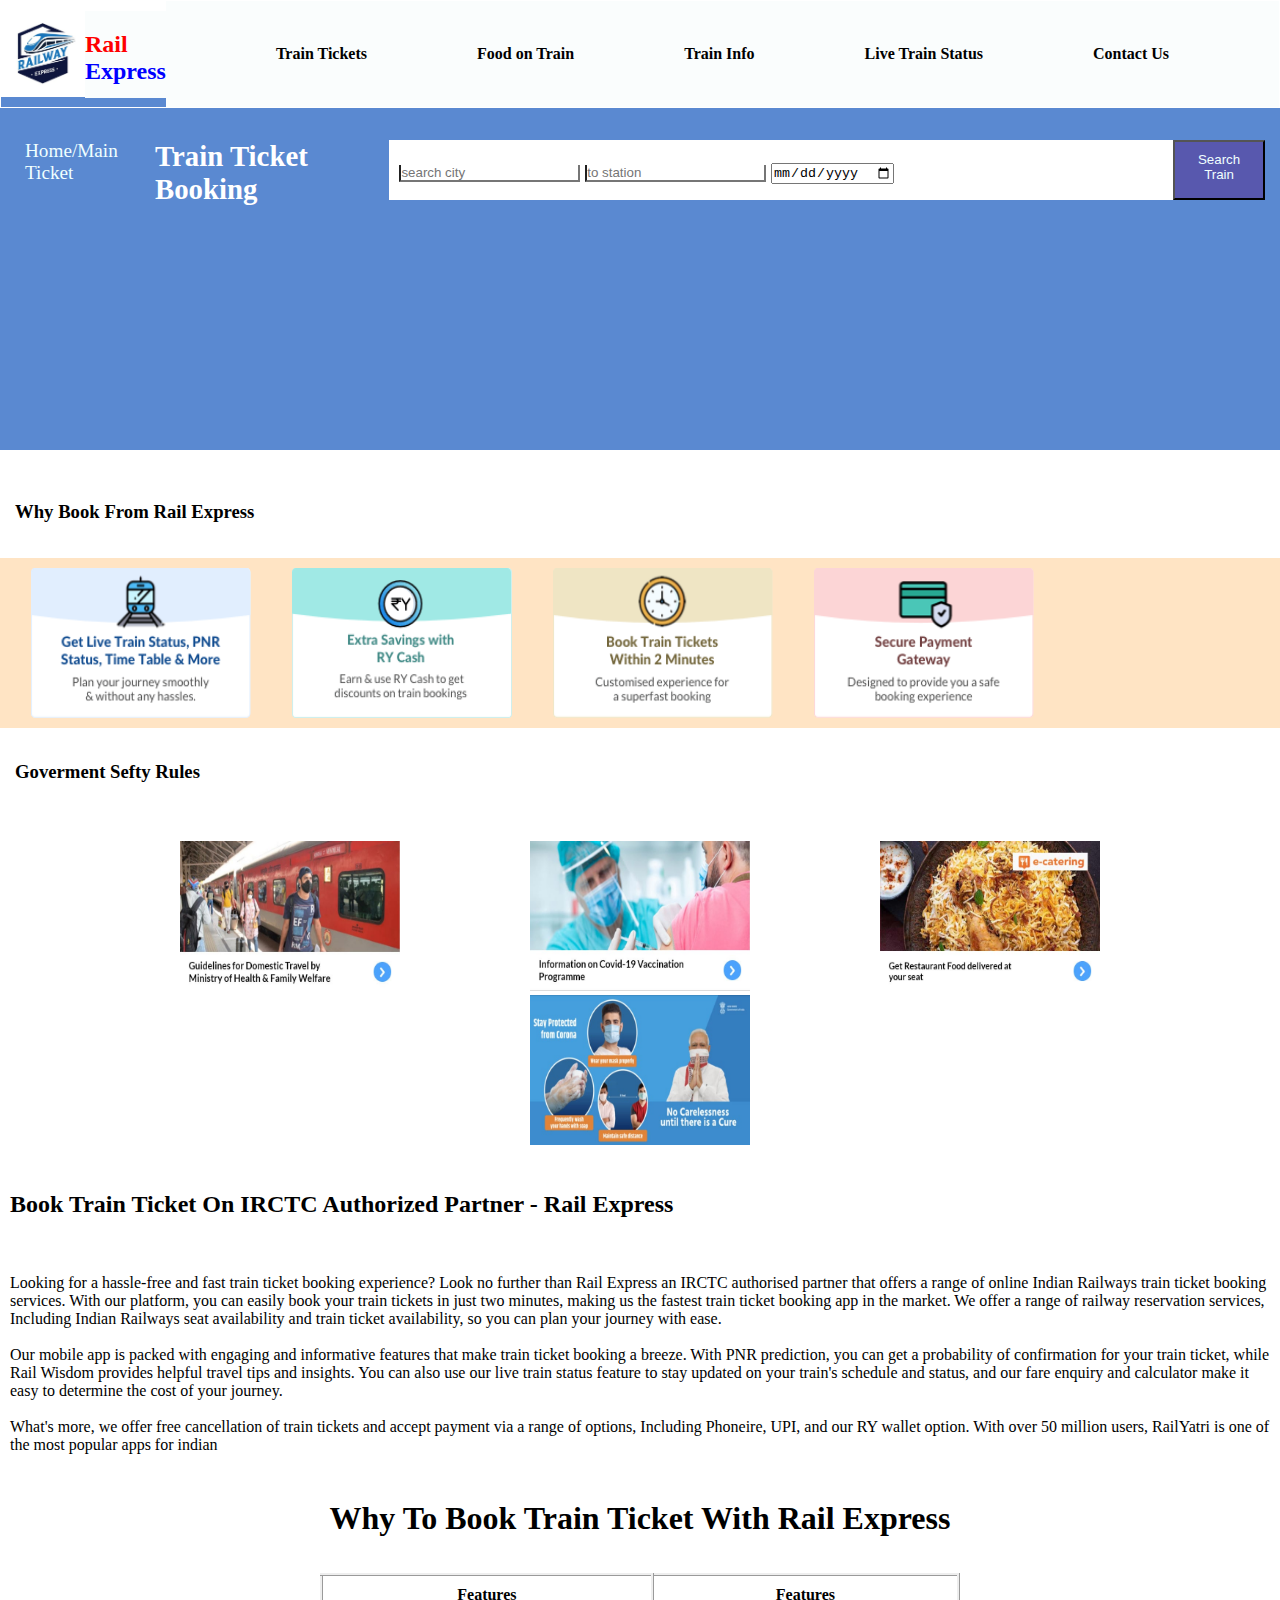
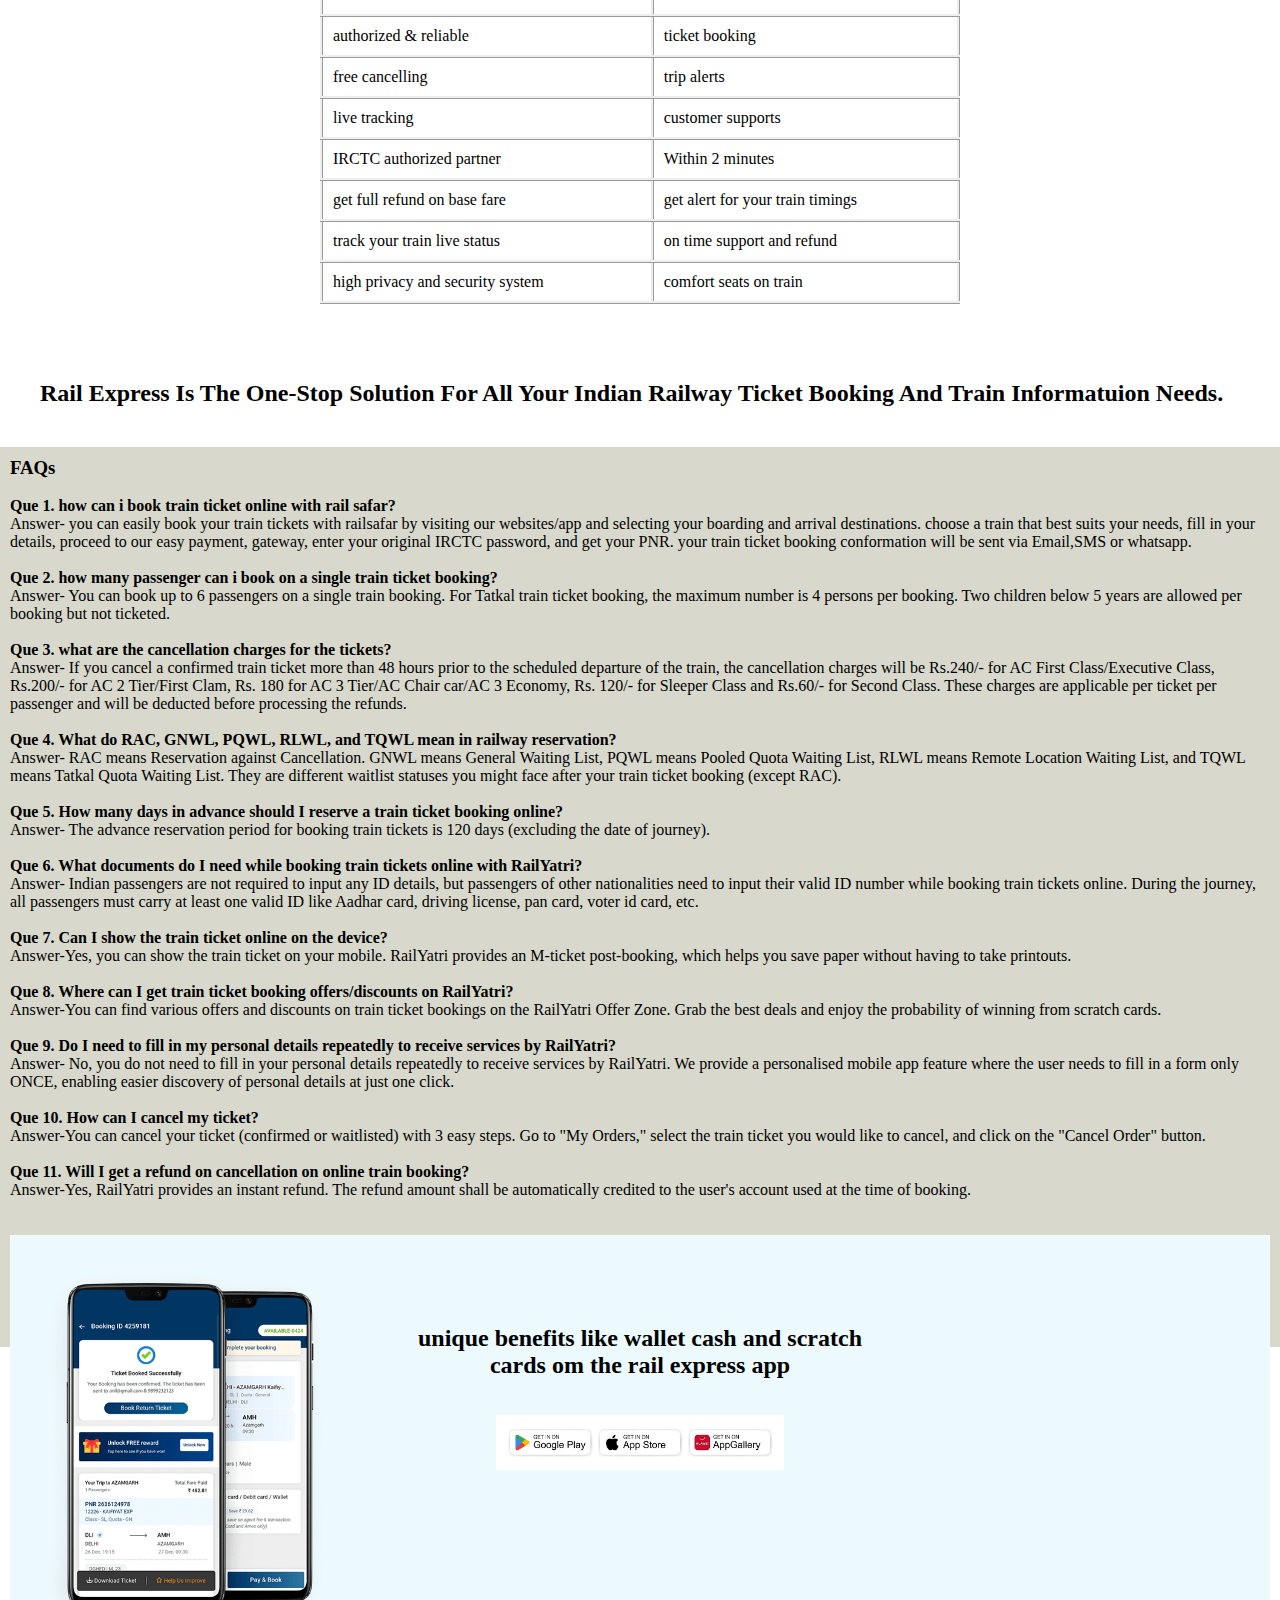
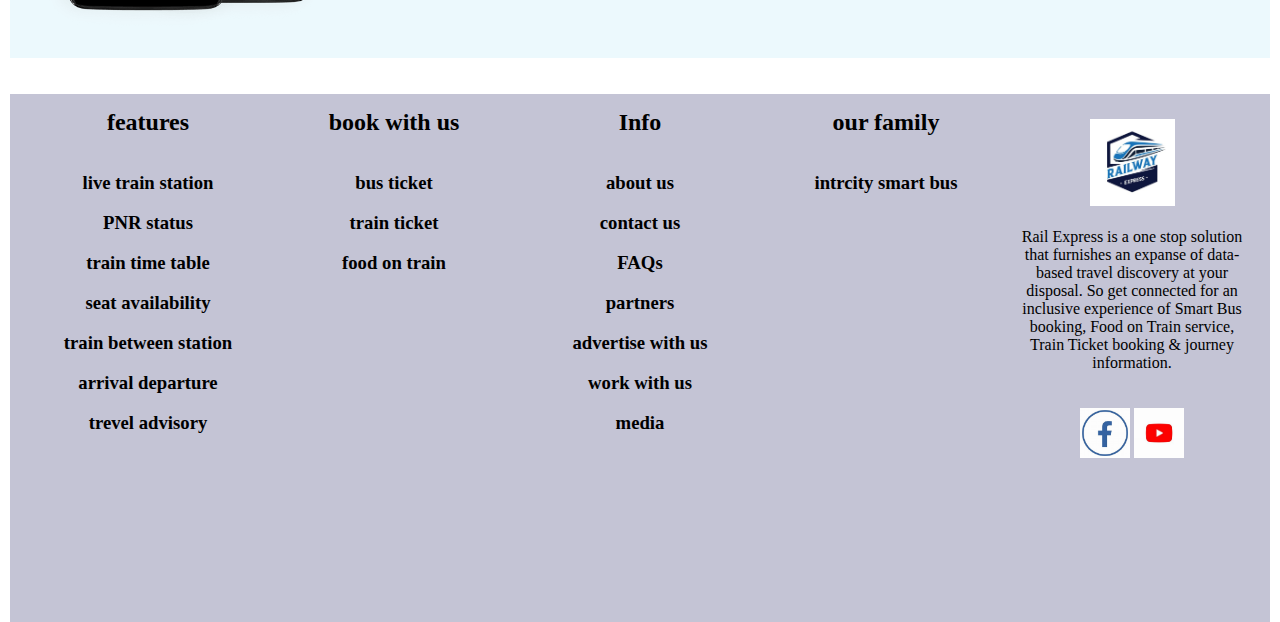
<file: index.html>
<!DOCTYPE html>
<html lang="en">
<head>
    <meta charset="UTF-8">
    <meta name="viewport" content="width=device-width, initial-scale=1.0">
    <link rel="stylesheet" href="index.css">
    <title> train application</title>
</head>
<body>
    
    <nav class="main-nav">

         <img src="rail icon.jpg" width="84px" > 

          <div class="img-icon" style="color: red;"><h2>Rail <p style="color: blue;">Express</p></h2></div>
          

             <ul class="nav-cont">

                <li>
                    <a class="link" href="#">Train Tickets</a>
                </li>
                <li>
                    <a class="link" href="food on train.html"> Food on Train</a>
                </li>
                <li>
                    <a class="link" href="train info.html">Train Info</a>
                </li>
                <li>
                    <a class="link" href="live train status.html">Live Train Status</a>
                </li>
                <li>
                    <a class="link" href="contact us.html">Contact Us</a>
                </li>


             </ul>
    </nav>


    <br><br>
    <br><br>
    <br>
    <div class="search">
        
        <p style="padding-left: 10px; color: azure;" > Home/Main Ticket</p> 
        <br><br>
        
        <h2 style="color: white;">Train Ticket Booking </h2>

        <div class="content">

          <from>
          <input type="text" placeholder="search city">
          </from>

        <from>
            <input type="text" placeholder="to station">
        </from>
        <input type="date" name="date" class="date" >
         
        
    </div >
          
          <button style="width: 100px; height: 60px; text-align:center; padding: 10px; background-color: rgb(88, 88, 174); color: azure;"> Search Train</button>

    </div>

    <br><br>

    <h3 style="padding: 15px; text-transform: capitalize;">why book from rail express</h3>

    <div class="card-wraped-cont">

        <div class="my-card">
            
            <img src="t1.png" alt="train" style="width: 220px; height: 150px;">

        </div>
        <div class="my-card">

            <img src="t2.png" alt="train" style="width: 220px; height: 150px;">

        </div>
        <div class="my-card">

           
            <img src="t3.png" alt="train" style="width: 220px; height: 150px;">

        </div>
        <div class="my-card">

            <img src="t4.png" alt="train" style="width: 220px; height: 150px;">
        </div>
        
    </div> <br>
    <h3 style="padding: 15px; ">Goverment Sefty Rules</h3>
    <br>

    <div class="my-card-head">

    <div class="my-card-1">
       <a href="#"> <img src="tt1.jpg" style="width: 220px; height: 150px;"> </a>
    </div> 

    <div class="my-card-1">
        <a href="#"> <img src="tt2.jpg" style="width: 220px; height: 150px;"> </a>
   </div>

   <div class="my-card-1">
        <a href="#">  <img src="tt3.jpg" style="width: 220px; height: 150px;"> </a>
   </div>

   <div class="my-card-1">
          <img src="tt4.jpg" style="width: 220px; height: 150px;"> 
   </div>

</div>

<br><br>

<h2 style="text-transform:capitalize; text-transform: capitalize  ; padding: 10px;"> book train ticket on IRCTC authorized partner - rail Express </h2>

   <br><br>

   <p style="padding: 10px;" >  

    Looking for a hassle-free and fast train ticket booking experience? Look no further than Rail Express an IRCTC authorised partner that offers a range of online Indian Railways train ticket booking services. With our platform, you can easily book your train tickets in just two minutes, making us the fastest train ticket booking app in the market. We offer a range of railway reservation services, Including Indian Railways seat availability and train ticket availability, so you can plan your journey with ease.
    <br><br>

    Our mobile app is packed with engaging and informative features that make train ticket booking a breeze. With PNR prediction, you can get a probability of confirmation for your train ticket, while Rail Wisdom provides helpful travel tips and insights. You can also use our live train status feature to stay updated on your train's schedule and status, and our fare enquiry and calculator make it easy to determine the cost of your journey.
    <br><br>

    What's more, we offer free cancellation of train tickets and accept payment via a range of options, Including Phoneire, UPI, and our RY wallet option. With over 50 million users, RailYatri is one of the most popular apps for indian

   </p>
   <br><br>

   <h1 style="text-align: center; text-transform: capitalize;"> why to book train ticket with rail Express </h1>

   <br><br>
   <table >


    <tr>

        <th>Features</th>
        <th>Features</th>
    </tr>

    <tr>
   
        <td>authorized & reliable </td>
        <td>ticket booking</td>
    </tr>
    <tr>
        <td> free cancelling </td>
        <td> trip alerts </td>
    </tr>
    <tr>
        <td>live tracking</td>
        <td> customer supports</td>
    </tr>
    <tr>
        <td>IRCTC authorized partner</td>
        <td> Within 2 minutes</td>
    </tr>
    <tr>
        <td> get full refund on base fare </td>
        <td>get alert for your train timings </td>
    </tr>
    <tr>
        <td>track your train live status </td>
        <td>on time support and refund  </td>
    </tr>
    <tr>
        <td>high privacy and security system</td>
        <td> comfort seats on train  </td>
    </tr>

   </table>

   <br><br>

   <h2  style="padding: 40px; text-transform: capitalize;"> rail express is the one-stop solution for all your indian railway ticket booking and train informatuion needs.</h2>
      

      <div class="para-cont">

        <div class="para">

            <h3>FAQs</h3>
            <br>
            <p > <strong>Que 1. how can i book train ticket online with rail safar?</strong></p>
            <p>Answer- you can easily book your train tickets with railsafar by visiting our websites/app and selecting your boarding and arrival destinations.
                  choose a train that best suits your needs, fill in your details, proceed to our easy  payment, gateway, enter your original IRCTC password, and get your PNR.
                  your train ticket booking conformation will be sent via Email,SMS or whatsapp.
            </p>
            <br>
            <p><strong> Que 2. how many passenger can i book on a single train ticket booking?</strong></p>
            <p> Answer- You can book up to 6 passengers on a single train booking. For Tatkal train ticket booking, the maximum number is 4 persons per booking. 
                Two children below 5 years are allowed per booking but not ticketed.</p>
                <br>

            <p><strong>Que 3. what are the cancellation charges for the tickets?</strong></p> 
            <p>Answer- If you cancel a confirmed train ticket more than 48 hours prior to the scheduled departure of the train, the cancellation charges will be Rs.240/- for AC First Class/Executive Class, Rs.200/- for AC 2 Tier/First Clam, Rs.

                180 for AC 3 Tier/AC Chair car/AC 3 Economy, Rs. 120/- for Sleeper Class and Rs.60/- for Second Class. These charges are applicable per ticket per passenger and will be deducted before processing the refunds.</p>   
            <br>
            <p><strong>Que 4. What do RAC, GNWL, PQWL, RLWL, and TQWL mean in railway reservation?</strong></p>
            <p>Answer- RAC means Reservation against Cancellation. GNWL means General Waiting List, PQWL means Pooled Quota Waiting List, RLWL means Remote Location Waiting List, and TQWL means Tatkal Quota Waiting List. They are different waitlist statuses you might face after your train ticket booking (except RAC).</p>    

               <br>

            <p><strong>Que 5. How many days in advance should I reserve a train ticket booking online?</strong></p> 
            <p>Answer- The advance reservation period for booking train tickets is 120 days (excluding the date of journey).</p>  

                <br>

            <p><strong>Que 6. What documents do I need while booking train tickets online with RailYatri?</strong></p>
            <p>Answer- Indian passengers are not required to input any ID details, but passengers of other nationalities need to input their valid ID number while booking train tickets online. During the journey, all passengers must carry at least one valid ID like Aadhar card, driving license, pan card, voter id card, etc.</p>    
               
                <br>

            <p> <strong>Que 7. Can I show the train ticket online on the device?</strong></p>  
            <p>Answer-Yes, you can show the train ticket on your mobile. RailYatri provides an M-ticket post-booking, which helps you save paper without having to take printouts.</p>  
                
                 <br>

            <P> <strong>Que 8. Where can I get train ticket booking offers/discounts on RailYatri?</strong></P>
            <p>Answer-You can find various offers and discounts on train ticket bookings on the RailYatri Offer Zone. Grab the best deals and enjoy the probability of winning from scratch cards.</p>     
                <br>

            <p><strong>Que 9. Do I need to fill in my personal details repeatedly to receive services by RailYatri?</strong></p>    
            <p>Answer- No, you do not need to fill in your personal details repeatedly to receive services by RailYatri. We provide a personalised mobile app feature where the user needs to fill in a form only ONCE, enabling easier discovery of personal details at just one click.</p>
                <br>

            <P><strong>Que 10. How can I cancel my ticket?</strong></P>
            <p>Answer-You can cancel your ticket (confirmed or waitlisted) with 3 easy steps. Go to "My Orders," select the train ticket you would like to cancel, and click on the "Cancel Order" button.</p>    
                 <br>

            <P><strong>Que 11. Will I get a refund on cancellation on online train booking?</strong></P>     
            <p>Answer-Yes, RailYatri provides an instant refund. The refund amount shall be automatically credited to the user's account used at the time of booking.</p>


            <br><br>
            </div>
            <div class="photo">
                <img src="mobtrain.png" style="width: 25%;">


                <div class="photo-side-bar">
                  
                    <h2><strong>unique benefits like wallet cash and scratch cards om the rail express app</strong></h2>

                    <br><br>

                    <a href="https://play.google.com"><img src="train google play.png" style="width: 60%;"></a>
                </div>
                


            </div>    
        

            <br><br>

            
            <div class="main-div">


                <div class="d1">

                     <h2>features</h2>
                     <br><br>

                     <h3><a class="link-1" href="#">live train station</a></h3>
                     <br>
                     <h3><a class="link-1" href="#">PNR status</a></h3>
                     <br>
                     <h3><a class="link-1" href="#">train time table </a> </h3>
                     <br>
                     <h3><a class="link-1" href="#">seat availability</a></h3>
                     <br>
                     <h3><a class="link-1" href="#">train between station</a></h3>
                     <br>
                     <h3><a class="link-1" href="#">arrival departure</a></h3>
                     <br>
                     <h3><a class="link-1" href="#">trevel advisory</a></h3>

                </div>

                <div class="d2">

                     <h2>book with us</h2>
                     <br><br>
                     <h3>bus ticket</h3>
                     <br>
                     <h3>train ticket</h3>
                     <br>
                     <h3>food on train</h3>

                </div>

                <div class="d3">
                     
                    <h2>Info</h2>
                    <br><br>
                    <h3>about us </h3>
                    <br>
                    <h3> contact us </h3>
                    <br>
                    <h3> FAQs</h3>
                    <br>
                    <h3>partners</h3>
                    <br>
                    <h3>advertise with us </h3>
                    <br>
                    <h3>work with us</h3>
                    <br>
                    <h3> media</h3>
                    
                </div>

                <div class="d4">
                    
                    <h2>our family</h2>
                    <br><br>
                    <h3>intrcity smart bus</h3>


                </div>

                <br><br>

                <div class="d5">

                    <img src="rail icon.jpg" alt="train" width="85px">
                    
                    <br><br>

                <p>Rail Express is a one stop solution that furnishes an
                     expanse of data-based travel discovery at your
                      disposal. So get connected for an inclusive 
                      experience of Smart Bus booking, Food on Train
                       service, Train Ticket booking & journey
                        information.</p>

                
                        <br><br>    

                    <a href="https://facebook.com" facebook> <img src="train fbjpg.jpg" alt="train" width="50px"></a>

                    <a href="https://youtube.com" target="_blank"> <img src="train yt.jpg" alt="train" width="50px"></a>

    
               </div>

            </div>

        
</body>
</html>
</file>
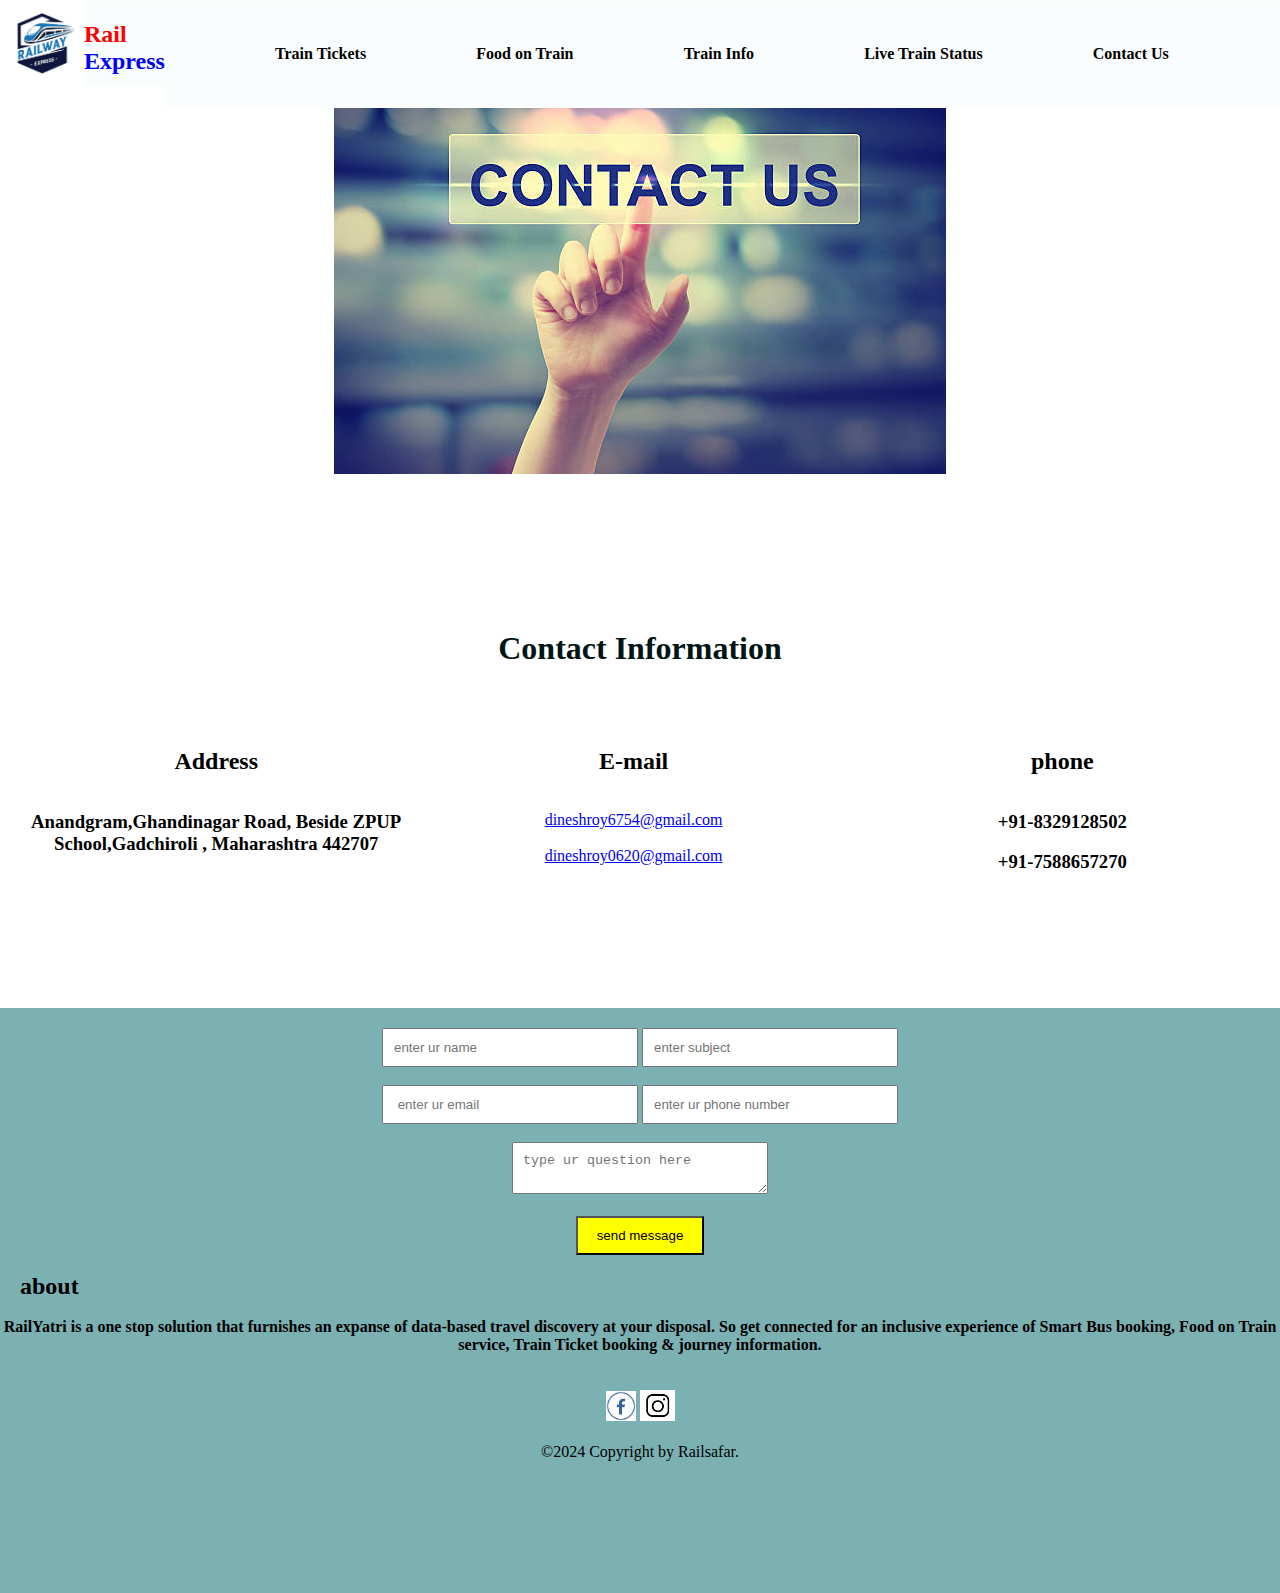
<file: contact us.html>
<!DOCTYPE html>
<html lang="en">
<head>
    <meta charset="UTF-8">
    <meta name="viewport" content="width=device-width, initial-scale=1.0">
    <link rel="stylesheet" href="contact us.css">
    <title> train application</title>
</head>
<body>
    
    <nav class="main-nav">

        <a> <img src="rail icon.jpg" alt="train" width="83px"></a>

        <div class="img-icon" style="color: red;"><h2>Rail <p style="color: blue;">Express</p></h2></div>


             <ul class="nav-cont">

                <li>
                    <a class="link" href="index.html">Train Tickets</a>
                </li>
                <li>
                    <a class="link" href="food on train.html"> Food on Train</a>
                </li>
                <li>
                    <a class="link" href="train info.html">Train Info</a>
                </li>
                <li>
                    <a class="link" href="live train status.html">Live Train Status</a>
                </li>
                <li>
                    <a class="link" href="contact us.html">Contact Us</a>
                </li>


             </ul>
    </nav>

    <br><br>
    <br><br>
    <br>
    <div class="d1">
    <img src="contact2.jpg" alt="contact" >
        

    </div>

    <h1 class="hey"> Contact Information</h1>

    <br>

    <div class="main-div">



        <div class="div-1">

            <h2>Address</h2>
            <br><br>
            <h3>Anandgram,Ghandinagar Road, Beside ZPUP School,Gadchiroli , Maharashtra 442707</h3>
            
       </div>

       <div class="div-2">

        <h2>E-mail</h2>
        <br><br>
        <a href="#">dineshroy6754@gmail.com</a>
        <br><br>
        <a href="#">dineshroy0620@gmail.com</a>    

       </div>

       <div class="div-3">

        <h2>phone</h2>
        <br><br>
        <h3>+91-8329128502</h3>
        <br>
        <h3>+91-7588657270</h3>

       </div>

       <br><br>

    </div>

    <div class="second-main">


        <form class="signin-form">
     
            <input class="form-item" required id="name" type="text" name="name" placeholder="enter ur name" >

            <input class="form-item" required id="name" type="text" name="name" placeholder="enter subject">
        
            <br><br>
            <input class="form-item" required id="name" type="text" name="name" placeholder=" enter ur email">

            <input class="form-item" required id="name" type="text" name="name" placeholder="enter ur phone number">

            <br><br>

            <textarea class="form-item" placeholder="type ur question here "></textarea>

            <br><br>
            <button class="form-item-btn" style="background-color: yellow;" > send message </button>
            <br><br>

            <h2 style="text-align: left; padding-left: 20px;">about</h2>

             <br>

            <h4>RailYatri is a one stop solution that furnishes an
                expanse of data-based travel discovery at your
                 disposal. So get connected for an inclusive 
                 experience of Smart Bus booking, Food on Train
                  service, Train Ticket booking & journey
                   information.</h4> 


                   <br><br>

                   <a href="https://facebook.com"><img src="train fbjpg.jpg" alt="facebook" width="30px"></a>
                   <a href="https://instagram.com" target="_blank"><img src="insta.jpeg" alt="instagram" width="35px"></a>       

            <br><br>       

            <p>©2024 Copyright by Railsafar.</p>    
            
            <br>
            
        </form>

      


    </div>
</file>
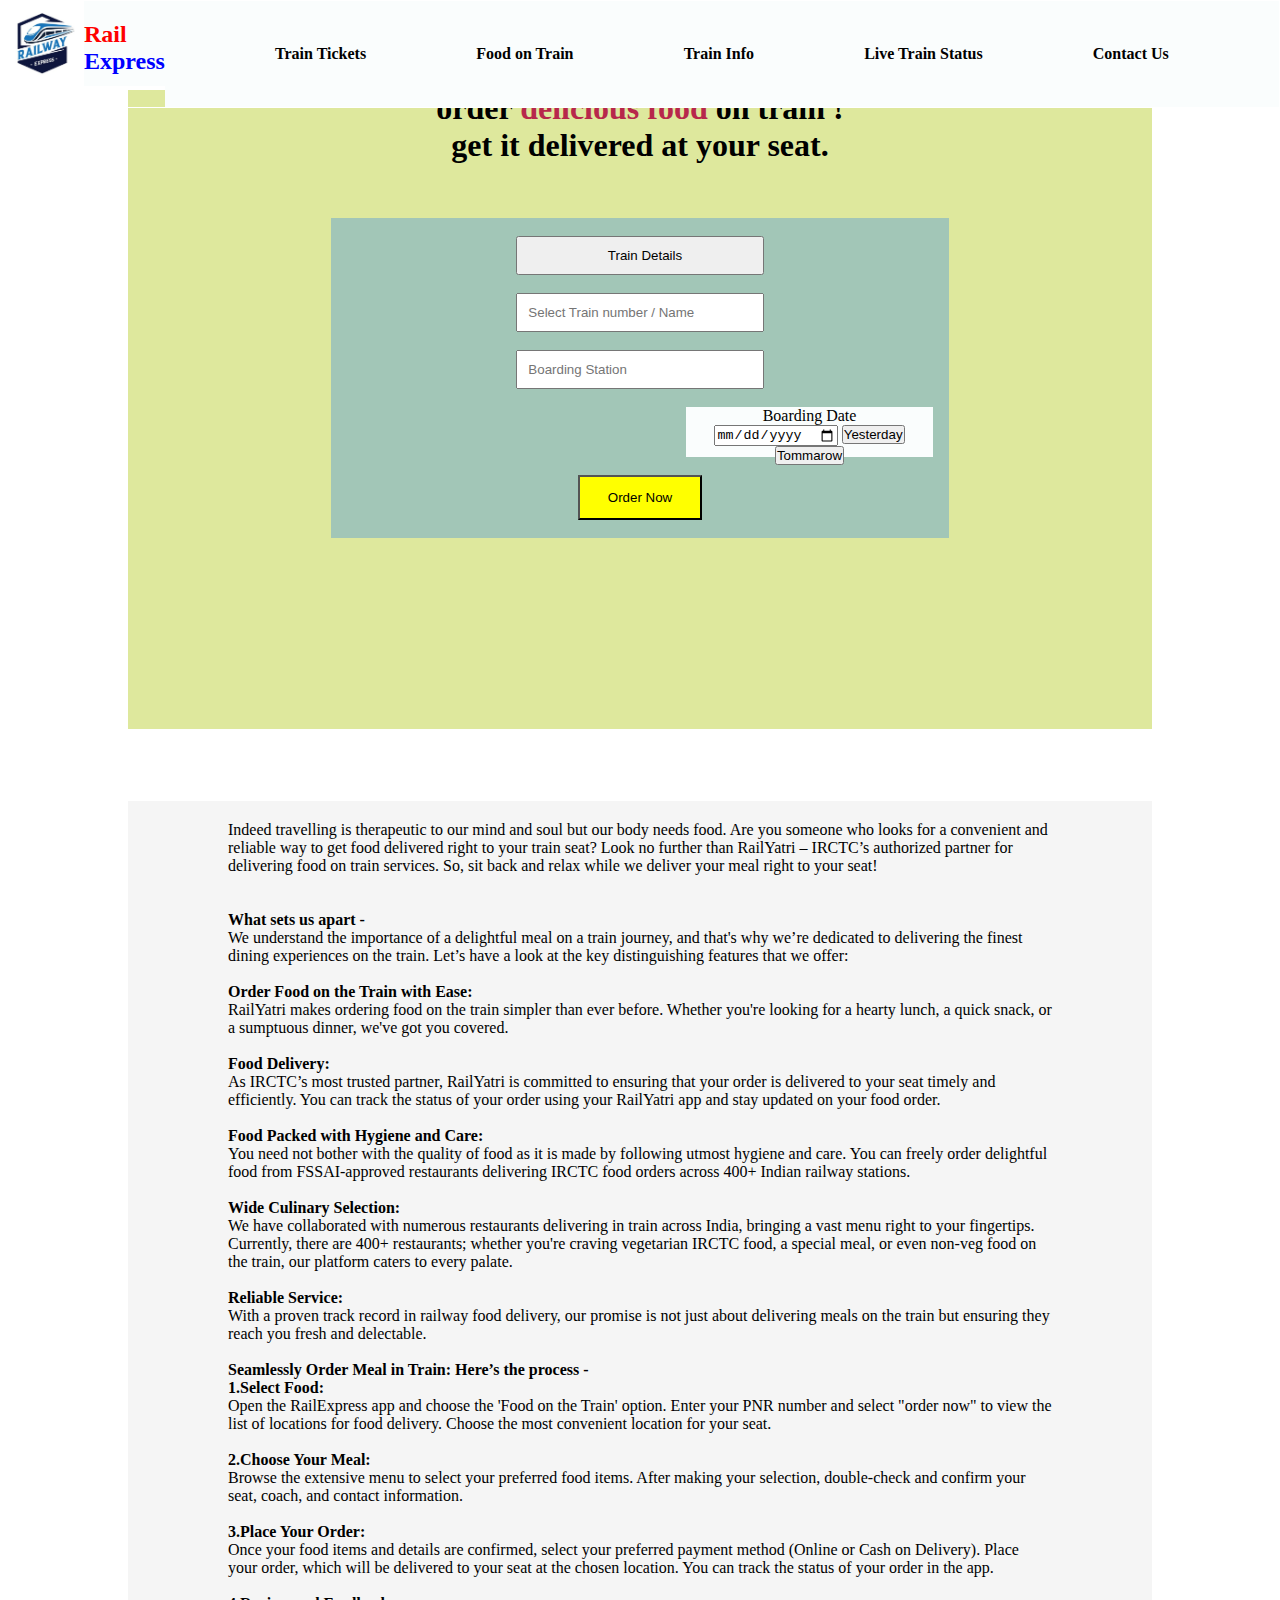
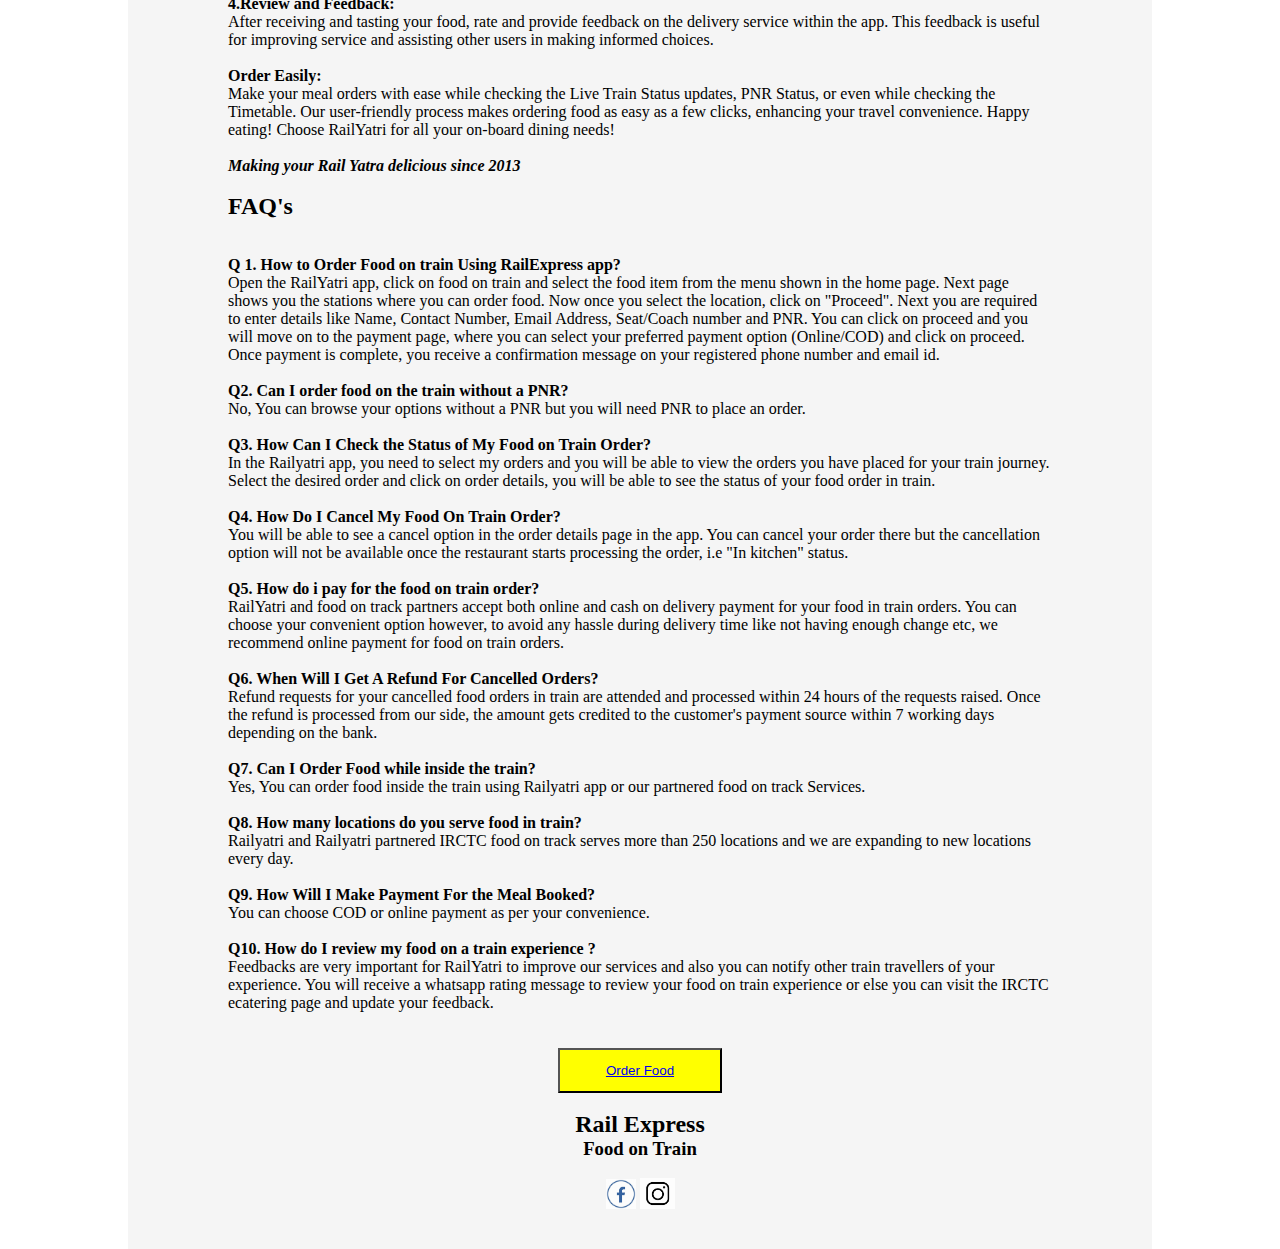
<file: food on train.html>
<!DOCTYPE html>
<html lang="en">
<head>
    <meta charset="UTF-8">
    <meta name="viewport" content="width=device-width, initial-scale=1.0">
    <link rel="stylesheet" href="food on train.css">
    <title> train application</title>
</head>
<body>
    
    <nav class="main-nav">

        <a> <img src="rail icon.jpg" alt="train" width="83px"></a>
        
        <div class="img-icon" style="color: red;"><h2>Rail <p style="color: blue;">Express</p></h2></div>

             <ul class="nav-cont">

                <li>
                    <a class="link" href="index.html">Train Tickets</a>
                </li>
                <li>
                    <a class="link" href="#"> Food on Train</a>
                </li>
                <li>
                    <a class="link" href="train info.html">Train Info</a>
                </li>
                <li>
                    <a class="link" href="live train status.html">Live Train Status</a>
                </li>
                <li>
                    <a class="link" href="contact us.html">Contact Us</a>
                </li>


             </ul>
    </nav>

    <br><br>
    <br><br>
    <br>

   <div class="d1">

  
        <h1> order <span style="color: rgb(183, 39, 75) ;">delicious food </span>on train ! <br> <span> get it delivered at your seat.</span></h1>
        
    
    <div class="main-sec">

    <div class="main-sec-child">
        <br>
        <button class="child-1">Train Details</button>
        <br><br>
        <input class="child-1" type="text" placeholder="Select Train number / Name">
        <br><br>
        <input class="child-1" type="text" placeholder="Boarding Station">

        <br> <br>

        <div  class="head-main">
 
        <label >Boarding Date</label>
         <br>
        <input type="date" name="date" class="date"  >

        <button > Yesterday </button>  <button > Tommarow</button>
        
       </div>
       <br>
       <button class="child-2"> Order Now </button>

       <br><br>
       <!----<img src="10%discount.jpg" alt="food image" width="300px">----->

    </div>

    </div>      

    </div>

    <br><br>
    <br><br>
    <div class="d2">

        <p>Indeed travelling is therapeutic to our mind and soul but our body needs food. Are you someone who looks for a convenient and reliable way to get food delivered right to your train seat? Look no further than RailYatri – IRCTC’s authorized partner for delivering food on train services. So, sit back and relax while we deliver your meal right to your seat!</p>
        <br><br>

        <strong>What sets us apart -</strong>
        <p>We understand the importance of a delightful meal on a train journey, and that's why we’re dedicated to delivering the finest dining experiences on the train. Let’s have a look at the key distinguishing features that we offer:</p>

        <br>

        <strong>Order Food on the Train with Ease: </strong>
        <p>RailYatri makes ordering food on the train simpler than ever before. Whether you're looking for a hearty lunch, a quick snack, or a sumptuous dinner, we've got you covered.</p>
         
        <br>

        <strong>Food Delivery:</strong>
        <p>As IRCTC’s most trusted partner, RailYatri is committed to ensuring that your order is delivered to your seat timely and efficiently. You can track the status of your order using your RailYatri app and stay updated on your food order.</p>
        <br>
        
        <strong>Food Packed with Hygiene and Care:</strong>
        <p>You need not bother with the quality of food as it is made by following utmost hygiene and care. You can freely order delightful food from FSSAI-approved restaurants delivering IRCTC food orders across 400+ Indian railway stations.</p>
        <br>

        <strong>Wide Culinary Selection: </strong>
        <p>We have collaborated with numerous restaurants delivering in train across India, bringing a vast menu right to your fingertips. Currently, there are 400+ restaurants; whether you're craving vegetarian IRCTC food, a special meal, or even non-veg food on the train, our platform caters to every palate.</p>
        <br>

        <strong>Reliable Service:</strong>
        <p>With a proven track record in railway food delivery, our promise is not just about delivering meals on the train but ensuring they reach you fresh and delectable.</p>
        <br>

        <strong>Seamlessly Order Meal in Train: Here’s the process -</strong>
        <br>

        <strong>1.Select Food: </strong><p>Open the RailExpress app and choose the 'Food on the Train' option. Enter your PNR number and select "order now" to view the list of locations for food delivery. Choose the most convenient location for your seat.</p>
        <br>

        <strong>2.Choose Your Meal: </strong><p>Browse the extensive menu to select your preferred food items. After making your selection, double-check and confirm your seat, coach, and contact information.</p>
        <br>

        <strong>3.Place Your Order:</strong><p>Once your food items and details are confirmed, select your preferred payment method (Online or Cash on Delivery). Place your order, which will be delivered to your seat at the chosen location. You can track the status of your order in the app.</p>
        <br>

        <strong>4.Review and Feedback:</strong><p>After receiving and tasting your food, rate and provide feedback on the delivery service within the app. This feedback is useful for improving service and assisting other users in making informed choices.</p>
        <br>

        <strong>Order Easily: </strong><p>Make your meal orders with ease while checking the Live Train Status updates, PNR Status, or even while checking the Timetable. Our user-friendly process makes ordering food as easy as a few clicks, enhancing your travel convenience. Happy eating! Choose RailYatri for all your on-board dining needs!</p>
        <br>

        <i><strong> Making your Rail Yatra delicious since 2013</strong></i>
        <br><br>

        <h2>FAQ's</h2>
        <br><br>

        <strong>Q 1. How to Order Food on train Using RailExpress app?</strong>
        <p>Open the RailYatri app, click on food on train and select the food item from the menu shown in the home page. Next page shows you the stations where you can order food. Now once you select the location, click on "Proceed". Next you are required to enter details like Name, Contact Number, Email Address, Seat/Coach number and PNR. You can click on proceed and you will move on to the payment page, where you can select your preferred payment option (Online/COD) and click on proceed. Once payment is complete, you receive a confirmation message on your registered phone number and email id.</p>
        <br>
        
        <strong>Q2. Can I order food on the train without a PNR?</strong>
        <p>No, You can browse your options without a PNR but you will need PNR to place an order.</p>
        <br>

        <strong>Q3. How Can I Check the Status of My Food on Train Order?</strong>
        <p>In the Railyatri app, you need to select my orders and you will be able to view the orders you have placed for your train journey. Select the desired order and click on order details, you will be able to see the status of your food order in train.</p>
        <br>

        <strong>Q4. How Do I Cancel My Food On Train Order?</strong>
        <p>You will be able to see a cancel option in the order details page in the app. You can cancel your order there but the cancellation option will not be available once the restaurant starts processing the order, i.e "In kitchen" status.</p>
        <br>

        <strong>Q5. How do i pay for the food on train order?</strong>
        <p>RailYatri and food on track partners accept both online and cash on delivery payment for your food in train orders. You can choose your convenient option however, to avoid any hassle during delivery time like not having enough change etc, we recommend online payment for food on train orders.</p>
        <br>

        <strong>Q6. When Will I Get A Refund For Cancelled Orders?</strong>
        <p>Refund requests for your cancelled food orders in train are attended and processed within 24 hours of the requests raised. Once the refund is processed from our side, the amount gets credited to the customer's payment source within 7 working days depending on the bank.</p>
        <br>

        <strong>Q7. Can I Order Food while inside the train?</strong>
        <p>Yes, You can order food inside the train using Railyatri app or our partnered food on track Services.</p>
        <br>

        <strong>Q8. How many locations do you serve food in train?</strong>
        <p>Railyatri and Railyatri partnered IRCTC food on track serves more than 250 locations and we are expanding to new locations every day.</p>
        <br>

        <strong>Q9. How Will I Make Payment For the Meal Booked?</strong>
        <p>You can choose COD or online payment as per your convenience.</p>
        <br>

        <strong>Q10. How do I review my food on a train experience ?</strong>
        <p>Feedbacks are very important for RailYatri to improve our services and also you can notify other train travellers of your experience. You will receive a whatsapp rating message to review your food on train experience or else you can visit the IRCTC ecatering page and update your feedback.</p>
        <br><br>

        <div class="d3">

        <button class="child-2"><a href="#">Order Food</a></button>
        <br><br>

        <h2>Rail Express</h2>
        <h3 style="color: solid black; " >Food on Train</h3>
        <br>

        <a href="https://facebook.com"><img src="train fbjpg.jpg" alt="facebook" width="30px"></a>
        <a href="https://instagram.com" target="_blank"><img src="insta.jpeg" alt="instagram" width="35px"></a>

        <br><br>
        <br>
        </div>

      </div>
</file>
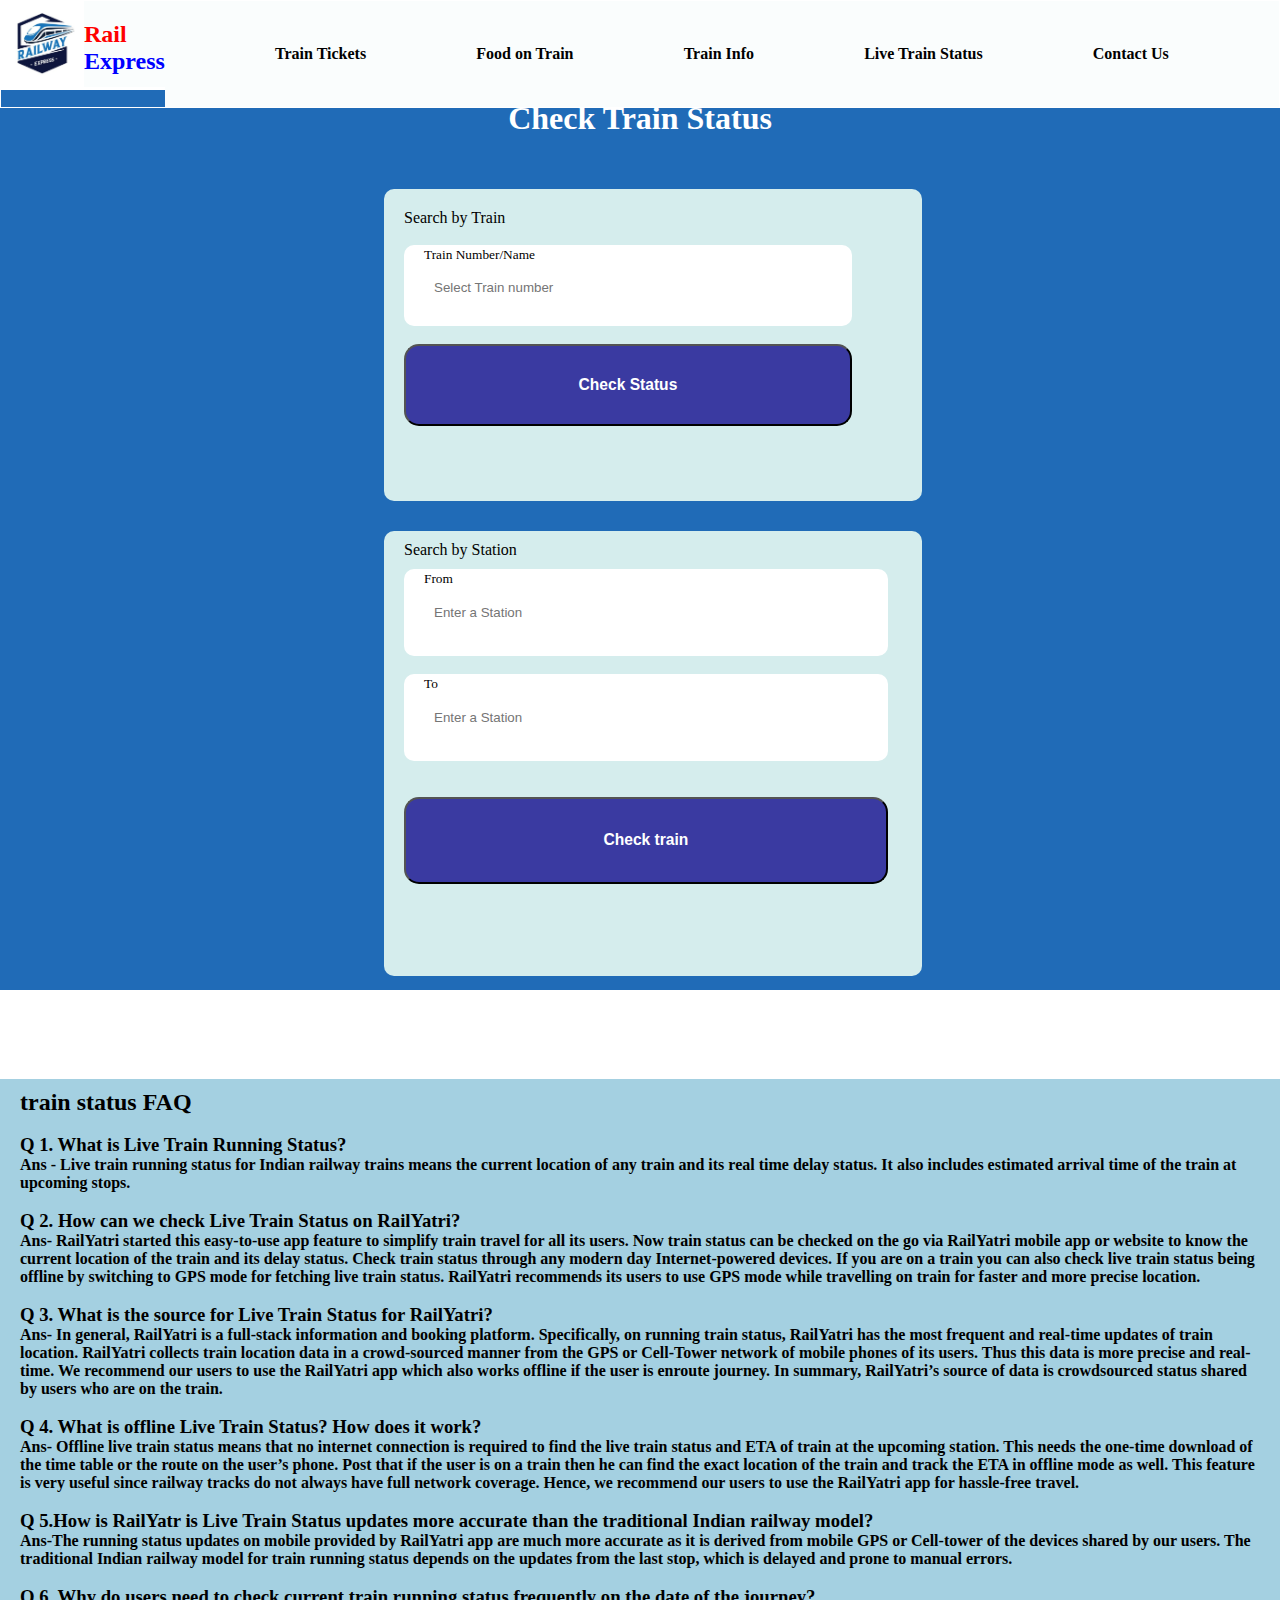
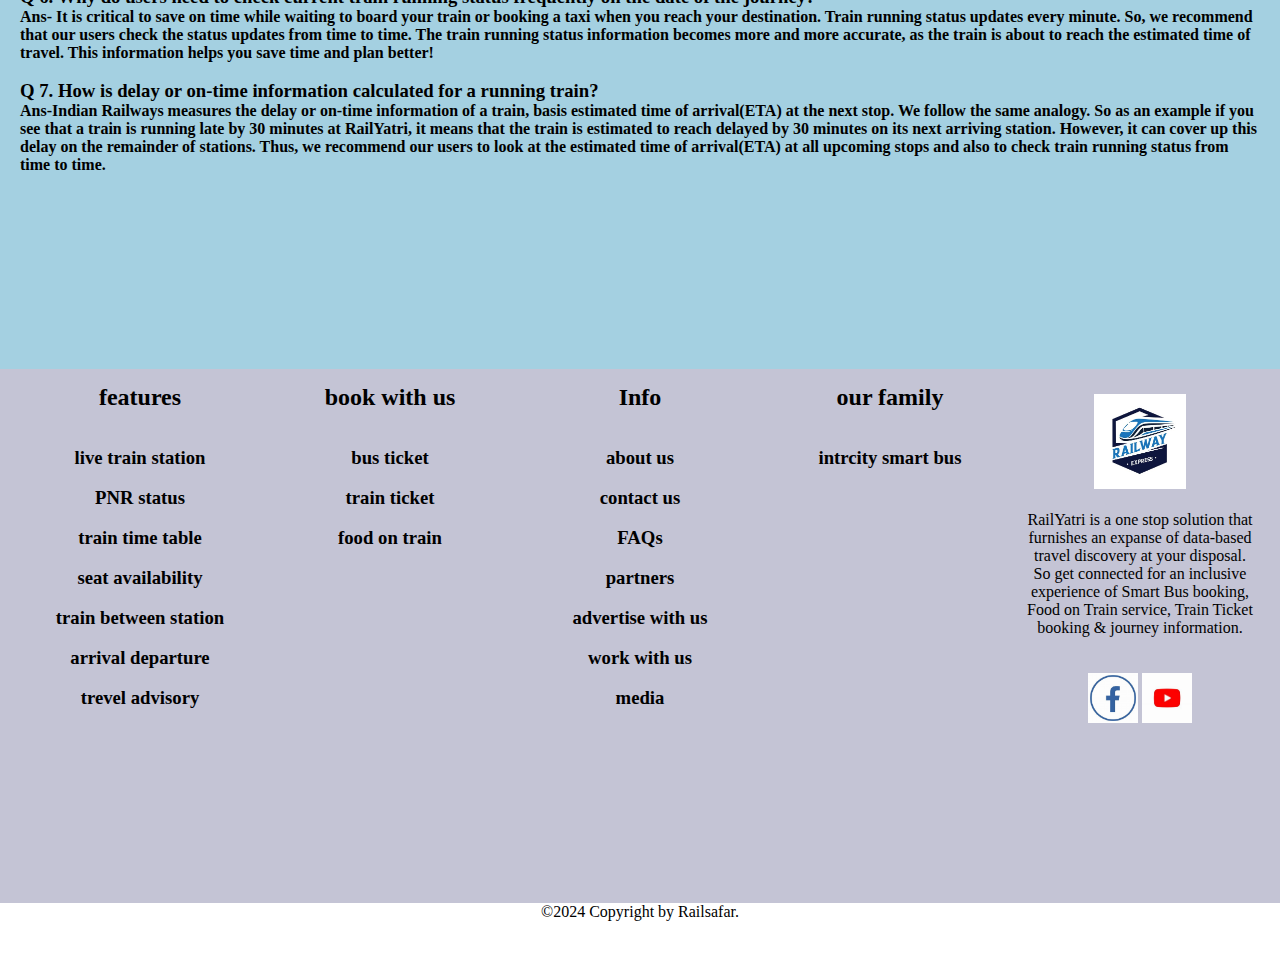
<file: live train status.html>
<!DOCTYPE html>
<html lang="en">
<head>
    <meta charset="UTF-8">
    <meta name="viewport" content="width=device-width, initial-scale=1.0">
    <link rel="stylesheet" href="live train status.css">
    <title> train application</title>
</head>
<body>
    
    <nav class="main-nav">

        <a> <img src="rail icon.jpg" alt="train" width="83px"></a>
            
            <div class="img-icon" style="color: red;"><h2>Rail <p style="color: blue;">Express</p></h2></div>

              <ul class="nav-cont">

                <li>
                    <a class="link" href="index.html"> Train Tickets</a>
                </li>
                <li>
                    <a class="link" href="food on train.html"> Food on Train</a>
                </li>
                <li>
                    <a class="link" href="train info.html">Train Info</a>
                </li>
                <li>
                    <a class="link" href="#">Live Train Status</a>
                </li>
                <li>
                    <a class="link" href="contact us.html">Contact Us</a>
                </li>


              </ul>
    </nav>

    <br><br>
    <br><br>
    <br>


    <div class="d1">

    
        <header class="header" style="color: white;"><h1>Check Train Status</h1></header>
<!-- ********************************************************************* -->
         <div class="body-sec">
            <div class="div-first">
                <p>Search by Train</p> <br>
                <div class="first-one">
                    <small>Train Number/Name</small><br>

                    <input class="t1" type="text" placeholder="Select Train number">

                </div>
                <br>
                <button class="btn-one" type="submit"> <h3>Check Status</h3> </button>


            </div>
            <div class="space">

            </div>


            <div class="second-main">
                <p class="page-one">Search by Station</p>
                <div class="second-one">
                    <small>From</small><br>

                    <input class="t2" type="text" placeholder="Enter a Station">

                </div>

                <br>
                <div class="second-2">
                    <small>To</small><br>

                    <input class="t2" type="text" placeholder="Enter a Station">



                </div>
                <br><br>

                
                <button class="btn-two" type="submit"> <h3>Check train</h3> </button>


            </div>


 
    </div>


    <div class="d2">

    <div class="d3">

      <h2> train status FAQ</h2>
      <br>

      <h3>Q 1. What is Live Train Running Status?</h3>
      <h4>Ans - Live train running status for Indian railway trains means the current location of any train and its real time delay status. It also includes estimated arrival time of the train at upcoming stops.</h4>

      <br>
      <h3>Q 2. How can we check Live Train Status on RailYatri?</h3>
      <h4>Ans- RailYatri started this easy-to-use app feature to simplify train travel for all its users. Now train status can be checked on the go via RailYatri mobile app or website to know the current location of the train and its delay status. Check train status through any modern day Internet-powered devices. If you are on a train you can also check live train status being offline by switching to GPS mode for fetching live train status. RailYatri recommends its users to use GPS mode while travelling on train for faster and more precise location.</h4>
      <br> 
      
      <h3>Q 3. What is the source for Live Train Status for RailYatri?</h3>
      <h4>Ans- In general, RailYatri is a full-stack information and booking platform. Specifically, on running train status, RailYatri has the most frequent and real-time updates of train location. RailYatri collects train location data in a crowd-sourced manner from the GPS or Cell-Tower network of mobile phones of its users. Thus this data is more precise and real-time. We recommend our users to use the RailYatri app which also works offline if the user is enroute journey. In summary, RailYatri’s source of data is crowdsourced status shared by users who are on the train.</h4>
      <br>

      <h3>Q 4. What is offline Live Train Status? How does it work?</h3>
      <h4>Ans- Offline live train status means that no internet connection is required to find the live train status and ETA of train at the upcoming station. This needs the one-time download of the time table or the route on the user’s phone. Post that if the user is on a train then he can find the exact location of the train and track the ETA in offline mode as well. This feature is very useful since railway tracks do not always have full network coverage. Hence, we recommend our users to use the RailYatri app for hassle-free travel.</h4>
      <br>

      <h3>Q 5.How is RailYatr is Live Train Status updates more accurate than the traditional Indian railway model?</h3>
      <h4>Ans-The running status updates on mobile provided by RailYatri app are much more accurate as it is derived from mobile GPS or Cell-tower of the devices shared by our users. The traditional Indian railway model for train running status depends on the updates from the last stop, which is delayed and prone to manual errors.</h4>
      <br>

      <h3>Q 6. Why do users need to check current train running status frequently on the date of the journey?</h3>
      <h4>Ans- It is critical to save on time while waiting to board your train or booking a taxi when you reach your destination. Train running status updates every minute. So, we recommend that our users check the status updates from time to time. The train running status information becomes more and more accurate, as the train is about to reach the estimated time of travel. This information helps you save time and plan better!</h4>
      <br>

      <h3>Q 7. How is delay or on-time information calculated for a running train?</h3>
      <h4>Ans-Indian Railways measures the delay or on-time information of a train, basis estimated time of arrival(ETA) at the next stop. We follow the same analogy. So as an example if you see that a train is running late by 30 minutes at RailYatri, it means that the train is estimated to reach delayed by 30 minutes on its next arriving station. However, it can cover up this delay on the remainder of stations. Thus, we recommend our users to look at the estimated time of arrival(ETA) at all upcoming stops and also to check train running status from time to time.</h4>
      
      


    </div>


    </div>

    <div class="main-div">



        <div class="div-1">

            <h2>features</h2>
            <br><br>

            <h3><a class="link-1" href="#">live train station</a></h3>
            <br>
            <h3><a class="link-1" href="#">PNR status</a></h3>
            <br>
            <h3><a class="link-1" href="#">train time table </a> </h3>
            <br>
            <h3><a class="link-1" href="#">seat availability</a></h3>
            <br>
            <h3><a class="link-1" href="#">train between station</a></h3>
            <br>
            <h3><a class="link-1" href="#">arrival departure</a></h3>
            <br>
            <h3><a class="link-1" href="#">trevel advisory</a></h3>

       </div>

       <div class="div-2">

            <h2>book with us</h2>
            <br><br>
            <h3>bus ticket</h3>
            <br>
            <h3>train ticket</h3>
            <br>
            <h3>food on train</h3>

       </div>

       <div class="div-3">
            
           <h2>Info</h2>
           <br><br>
           <h3>about us </h3>
           <br>
           <h3> contact us </h3>
           <br>
           <h3> FAQs</h3>
           <br>
           <h3>partners</h3>
           <br>
           <h3>advertise with us </h3>
           <br>
           <h3>work with us</h3>
           <br>
           <h3> media</h3>
           
       </div>

       <div class="div-4">
           
           <h2>our family</h2>
           <br><br>
           <h3>intrcity smart bus</h3>


       </div>

       <br><br>

       <div class="div-5">

           <img src="rail icon.jpg" alt="train" width="92px">

           <br><br>

       <p>RailYatri is a one stop solution that furnishes an
            expanse of data-based travel discovery at your
             disposal. So get connected for an inclusive 
             experience of Smart Bus booking, Food on Train
              service, Train Ticket booking & journey
               information.</p>

       
               <br><br>    

             <a href="https://facebook.com" alt="facebook logo"><img src="train fbjpg.jpg" alt="train" width="50px"></a>

             <a href="https://youtube.com" target="_blank" alt="youtube logo"><img src="train yt.jpg" alt="train" width="50px"></a>

             <br>


      </div>
               
      
    </div>

           <p style="text-align: center;">©2024 Copyright by Railsafar.</p>
           <br><br>
</file>
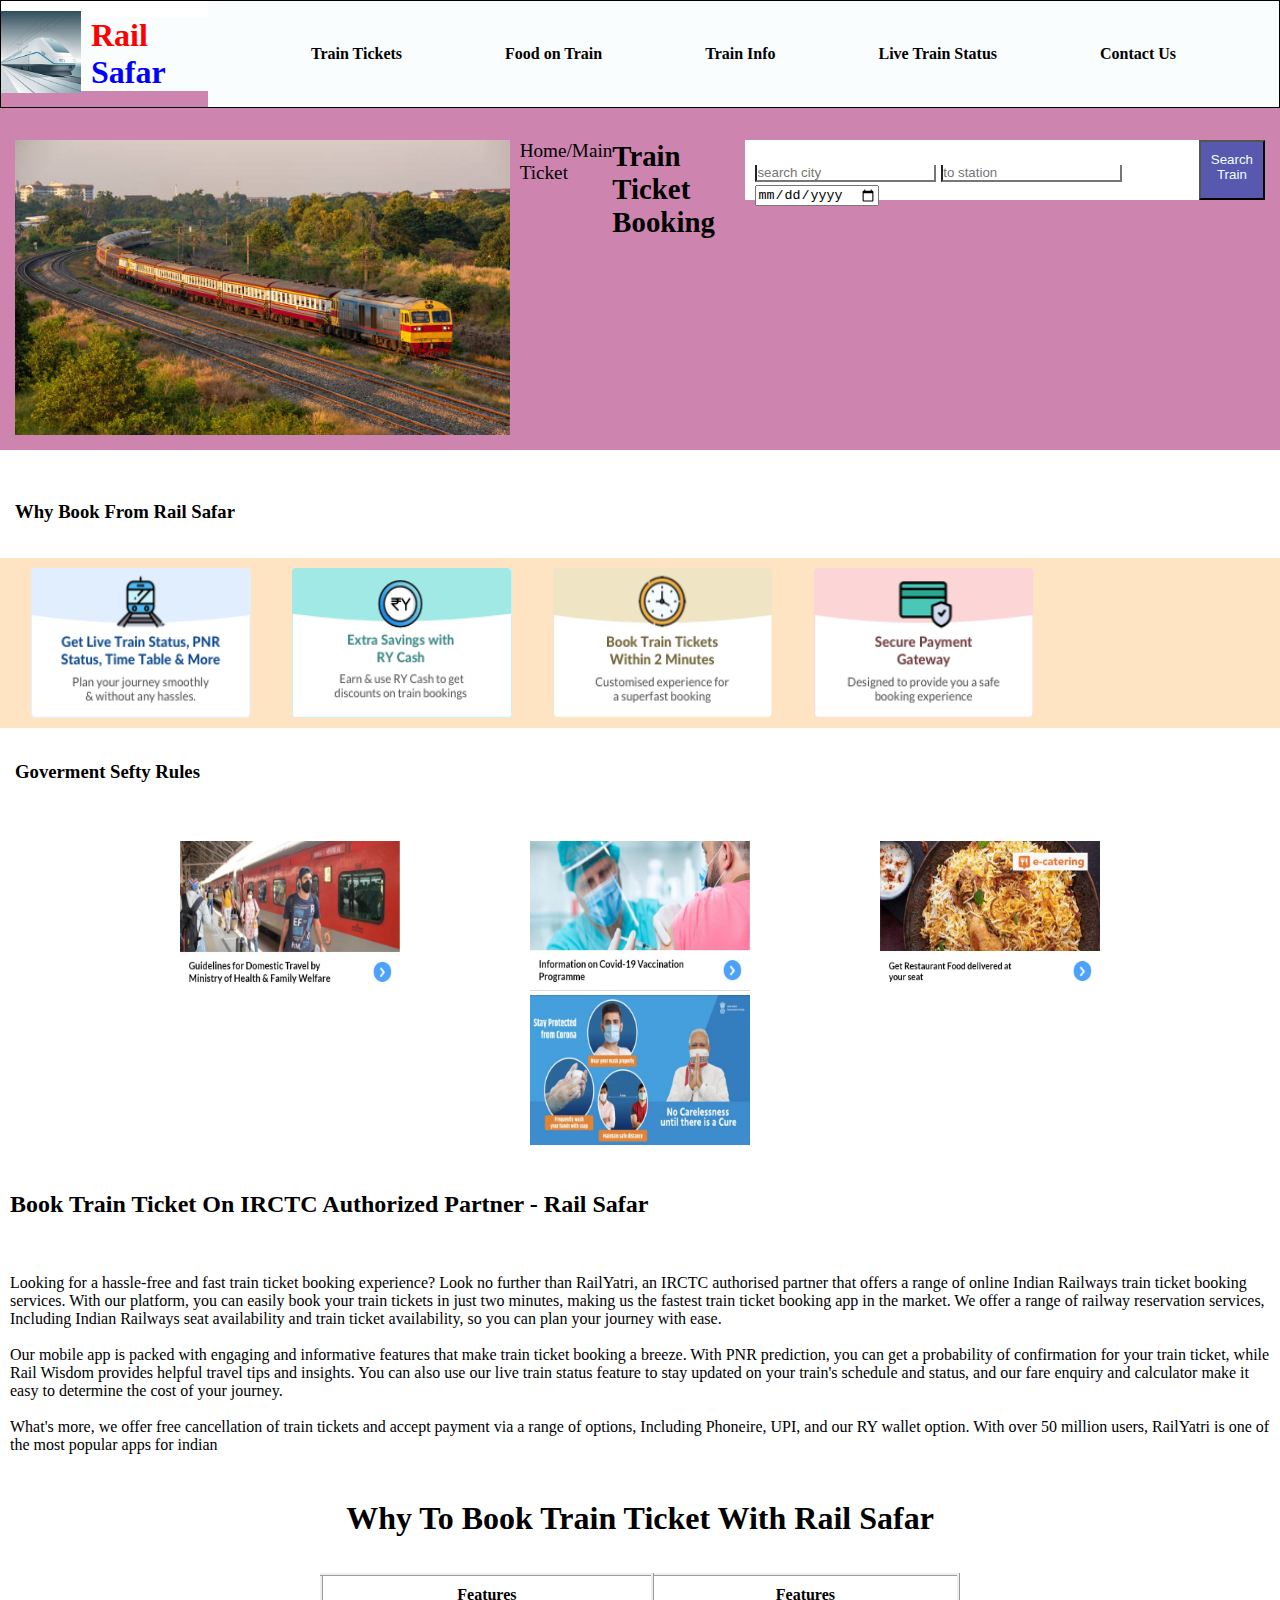
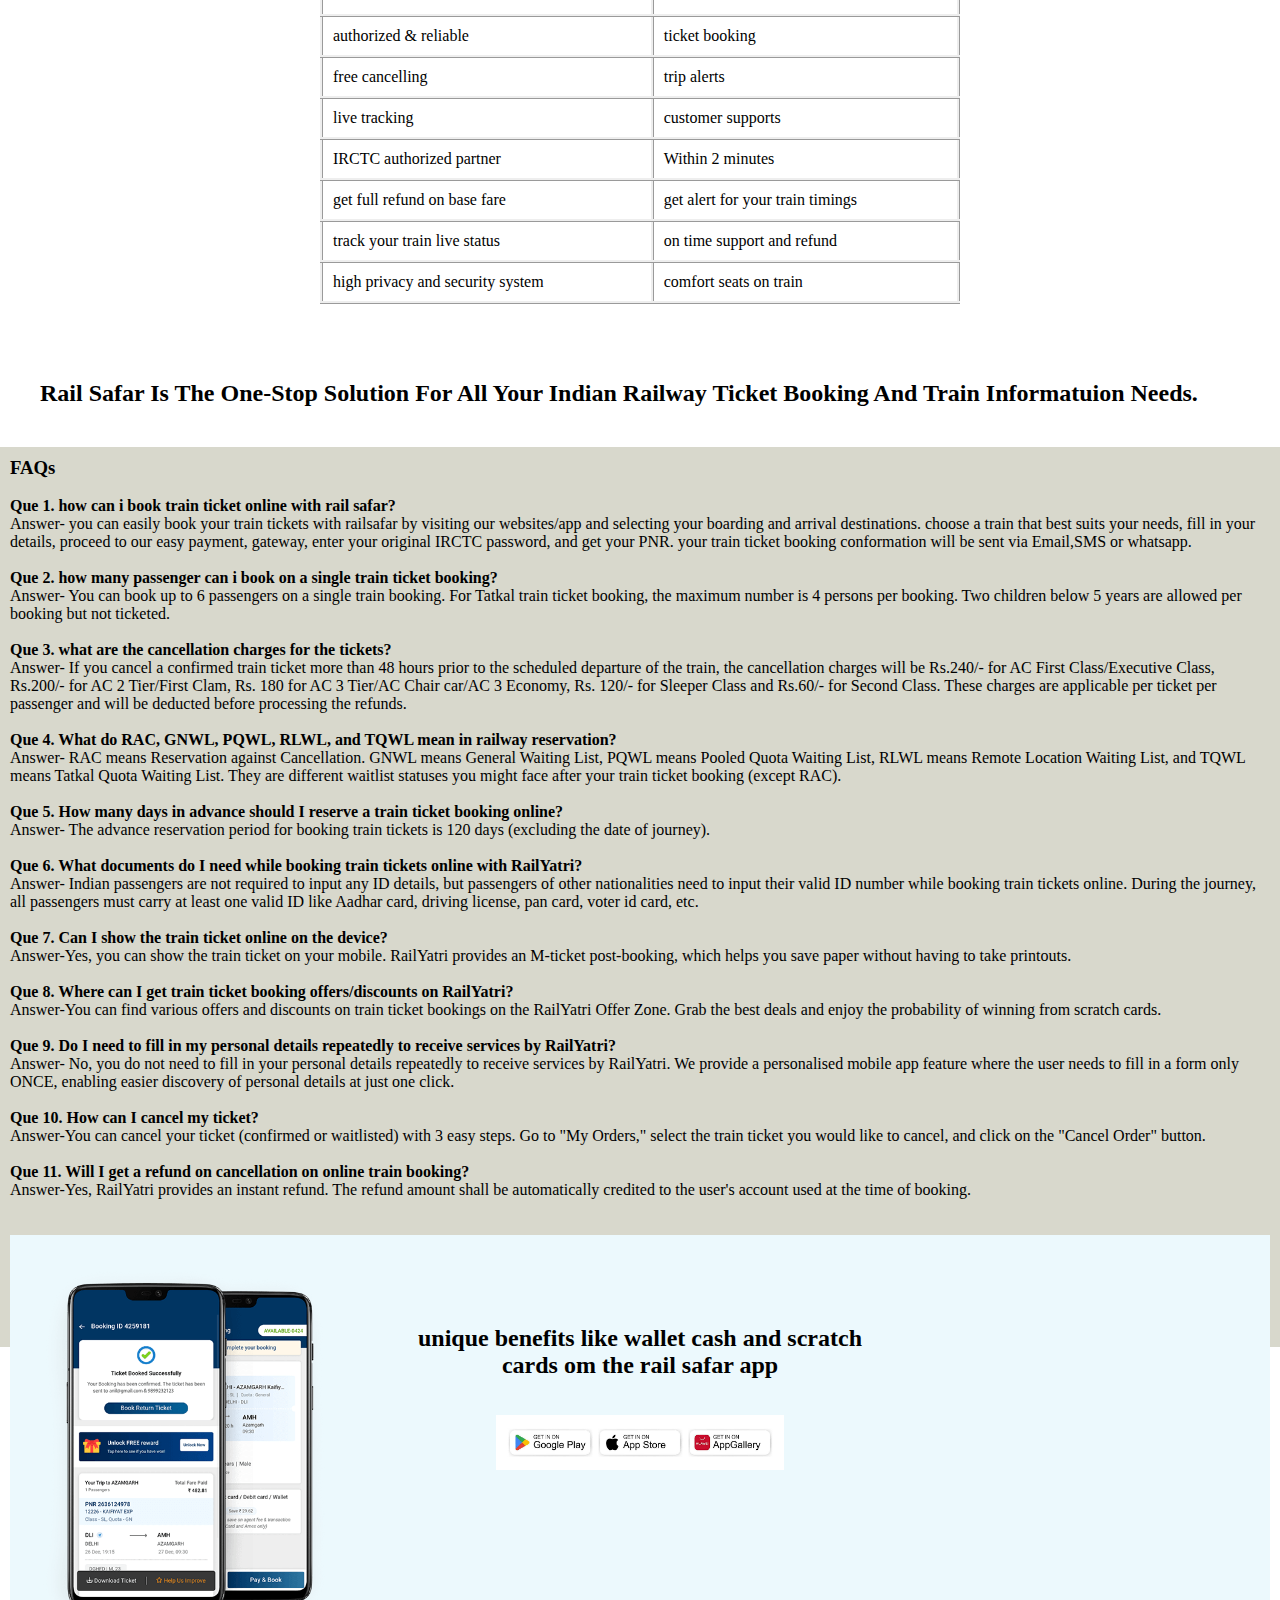
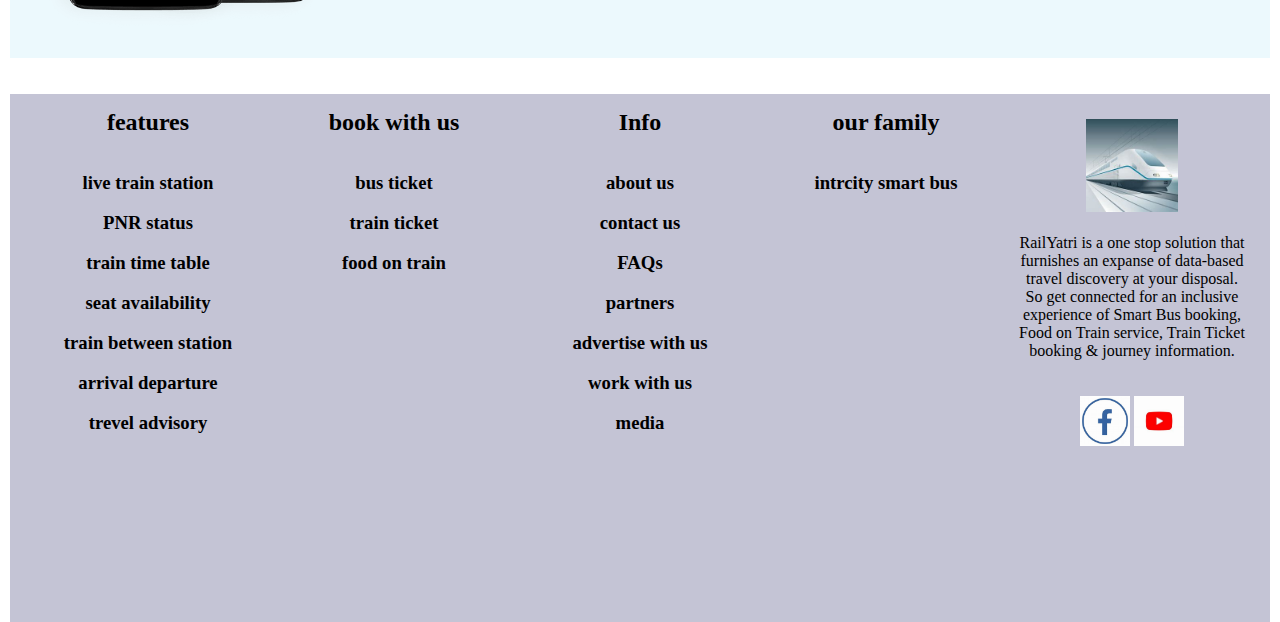
<file: train application.html>
<!DOCTYPE html>
<!-- saved from url=(0065)file:///D:/HTML%20%26%20CSS/image.html/train%20project/index.html -->
<html lang="en"><head><meta http-equiv="Content-Type" content="text/html; charset=UTF-8">
    
    <meta name="viewport" content="width=device-width, initial-scale=1.0">
    <link rel="stylesheet" href="./train application_files/index.css">
    <title> train application</title>
</head>
<body>
    
    <nav class="main-nav">

        <a> <img src="./train application_files/train2.jpg" alt="train" width="80px"></a>
            <h1 style="color: red; background-color: rgb(250, 253, 253);padding-left: 10px;">Rail <span style="color:blue;">Safar</span></h1>

             <ul class="nav-cont">

                <li>
                    <a class="link" href="file:///D:/HTML%20%26%20CSS/image.html/train%20project/index.html#">Train Tickets</a>
                </li>
                <li>
                    <a class="link" href="file:///D:/HTML%20%26%20CSS/image.html/train%20project/food%20on%20train.html"> Food on Train</a>
                </li>
                <li>
                    <a class="link" href="file:///D:/HTML%20%26%20CSS/image.html/train%20project/train%20info.html">Train Info</a>
                </li>
                <li>
                    <a class="link" href="file:///D:/HTML%20%26%20CSS/image.html/train%20project/live%20train%20status.html">Live Train Status</a>
                </li>
                <li>
                    <a class="link" href="file:///D:/HTML%20%26%20CSS/image.html/train%20project/contact%20us.html">Contact Us</a>
                </li>


             </ul>
    </nav>


    <br><br>
    <br><br>
    <br>
    <div class="search">
        
        <img src="./train application_files/tb-5.jpg" alt="train" width="600px">
        <p style="padding-left: 10px;">Home/Main Ticket</p> 
        <br><br>
        
        <h2>Train Ticket Booking </h2>

        <div class="content">

          <from>
          <input type="text" placeholder="search city">
          </from>

        <from>
            <input type="text" placeholder="to station">
        </from>
        <input type="date" name="date" class="date">
         
        
    </div>
          
          <button style="width: 100px; height: 60px; text-align:center; padding: 10px; background-color: rgb(88, 88, 174); color: azure;"> Search Train</button>

    </div>

    <br><br>

    <h3 style="padding: 15px; text-transform: capitalize;">why book from rail safar</h3>

    <div class="card-wraped-cont">

        <div class="my-card">
            
            <img src="./train application_files/t1.png" alt="train" style="width: 220px; height: 150px;">

        </div>
        <div class="my-card">

            <img src="./train application_files/t2.png" alt="train" style="width: 220px; height: 150px;">

        </div>
        <div class="my-card">

           
            <img src="./train application_files/t3.png" alt="train" style="width: 220px; height: 150px;">

        </div>
        <div class="my-card">

            <img src="./train application_files/t4.png" alt="train" style="width: 220px; height: 150px;">
        </div>
        
    </div> <br>
    <h3 style="padding: 15px; ">Goverment Sefty Rules</h3>
    <br>

    <div class="my-card-head">

    <div class="my-card-1">
       <a href="file:///D:/HTML%20%26%20CSS/image.html/train%20project/index.html#"> <img src="./train application_files/tt1.jpg" style="width: 220px; height: 150px;"> </a>
    </div> 

    <div class="my-card-1">
        <a href="file:///D:/HTML%20%26%20CSS/image.html/train%20project/index.html#"> <img src="./train application_files/tt2.jpg" style="width: 220px; height: 150px;"> </a>
   </div>

   <div class="my-card-1">
        <a href="file:///D:/HTML%20%26%20CSS/image.html/train%20project/index.html#">  <img src="./train application_files/tt3.jpg" style="width: 220px; height: 150px;"> </a>
   </div>

   <div class="my-card-1">
          <img src="./train application_files/tt4.jpg" style="width: 220px; height: 150px;"> 
   </div>

</div>

<br><br>

<h2 style="text-transform:capitalize; text-transform: capitalize  ; padding: 10px;"> book train ticket on IRCTC authorized partner - rail safar </h2>

   <br><br>

   <p style="padding: 10px;">  

    Looking for a hassle-free and fast train ticket booking experience? Look no further than RailYatri, an IRCTC authorised partner that offers a range of online Indian Railways train ticket booking services. With our platform, you can easily book your train tickets in just two minutes, making us the fastest train ticket booking app in the market. We offer a range of railway reservation services, Including Indian Railways seat availability and train ticket availability, so you can plan your journey with ease.
    <br><br>

    Our mobile app is packed with engaging and informative features that make train ticket booking a breeze. With PNR prediction, you can get a probability of confirmation for your train ticket, while Rail Wisdom provides helpful travel tips and insights. You can also use our live train status feature to stay updated on your train's schedule and status, and our fare enquiry and calculator make it easy to determine the cost of your journey.
    <br><br>

    What's more, we offer free cancellation of train tickets and accept payment via a range of options, Including Phoneire, UPI, and our RY wallet option. With over 50 million users, RailYatri is one of the most popular apps for indian

   </p>
   <br><br>

   <h1 style="text-align: center; text-transform: capitalize;"> why to book train ticket with rail safar </h1>

   <br><br>
   <table>


    <tbody><tr>

        <th>Features</th>
        <th>Features</th>
    </tr>

    <tr>
   
        <td>authorized &amp; reliable </td>
        <td>ticket booking</td>
    </tr>
    <tr>
        <td> free cancelling </td>
        <td> trip alerts </td>
    </tr>
    <tr>
        <td>live tracking</td>
        <td> customer supports</td>
    </tr>
    <tr>
        <td>IRCTC authorized partner</td>
        <td> Within 2 minutes</td>
    </tr>
    <tr>
        <td> get full refund on base fare </td>
        <td>get alert for your train timings </td>
    </tr>
    <tr>
        <td>track your train live status </td>
        <td>on time support and refund  </td>
    </tr>
    <tr>
        <td>high privacy and security system</td>
        <td> comfort seats on train  </td>
    </tr>

   </tbody></table>

   <br><br>

   <h2 style="padding: 40px; text-transform: capitalize;"> rail safar is the one-stop solution for all your indian railway ticket booking and train informatuion needs.</h2>
      

      <div class="para-cont">

        <div class="para">

            <h3>FAQs</h3>
            <br>
            <p> <strong>Que 1. how can i book train ticket online with rail safar?</strong></p>
            <p>Answer- you can easily book your train tickets with railsafar by visiting our websites/app and selecting your boarding and arrival destinations.
                  choose a train that best suits your needs, fill in your details, proceed to our easy  payment, gateway, enter your original IRCTC password, and get your PNR.
                  your train ticket booking conformation will be sent via Email,SMS or whatsapp.
            </p>
            <br>
            <p><strong> Que 2. how many passenger can i book on a single train ticket booking?</strong></p>
            <p> Answer- You can book up to 6 passengers on a single train booking. For Tatkal train ticket booking, the maximum number is 4 persons per booking. 
                Two children below 5 years are allowed per booking but not ticketed.</p>
                <br>

            <p><strong>Que 3. what are the cancellation charges for the tickets?</strong></p> 
            <p>Answer- If you cancel a confirmed train ticket more than 48 hours prior to the scheduled departure of the train, the cancellation charges will be Rs.240/- for AC First Class/Executive Class, Rs.200/- for AC 2 Tier/First Clam, Rs.

                180 for AC 3 Tier/AC Chair car/AC 3 Economy, Rs. 120/- for Sleeper Class and Rs.60/- for Second Class. These charges are applicable per ticket per passenger and will be deducted before processing the refunds.</p>   
            <br>
            <p><strong>Que 4. What do RAC, GNWL, PQWL, RLWL, and TQWL mean in railway reservation?</strong></p>
            <p>Answer- RAC means Reservation against Cancellation. GNWL means General Waiting List, PQWL means Pooled Quota Waiting List, RLWL means Remote Location Waiting List, and TQWL means Tatkal Quota Waiting List. They are different waitlist statuses you might face after your train ticket booking (except RAC).</p>    

               <br>

            <p><strong>Que 5. How many days in advance should I reserve a train ticket booking online?</strong></p> 
            <p>Answer- The advance reservation period for booking train tickets is 120 days (excluding the date of journey).</p>  

                <br>

            <p><strong>Que 6. What documents do I need while booking train tickets online with RailYatri?</strong></p>
            <p>Answer- Indian passengers are not required to input any ID details, but passengers of other nationalities need to input their valid ID number while booking train tickets online. During the journey, all passengers must carry at least one valid ID like Aadhar card, driving license, pan card, voter id card, etc.</p>    
               
                <br>

            <p> <strong>Que 7. Can I show the train ticket online on the device?</strong></p>  
            <p>Answer-Yes, you can show the train ticket on your mobile. RailYatri provides an M-ticket post-booking, which helps you save paper without having to take printouts.</p>  
                
                 <br>

            <p> <strong>Que 8. Where can I get train ticket booking offers/discounts on RailYatri?</strong></p>
            <p>Answer-You can find various offers and discounts on train ticket bookings on the RailYatri Offer Zone. Grab the best deals and enjoy the probability of winning from scratch cards.</p>     
                <br>

            <p><strong>Que 9. Do I need to fill in my personal details repeatedly to receive services by RailYatri?</strong></p>    
            <p>Answer- No, you do not need to fill in your personal details repeatedly to receive services by RailYatri. We provide a personalised mobile app feature where the user needs to fill in a form only ONCE, enabling easier discovery of personal details at just one click.</p>
                <br>

            <p><strong>Que 10. How can I cancel my ticket?</strong></p>
            <p>Answer-You can cancel your ticket (confirmed or waitlisted) with 3 easy steps. Go to "My Orders," select the train ticket you would like to cancel, and click on the "Cancel Order" button.</p>    
                 <br>

            <p><strong>Que 11. Will I get a refund on cancellation on online train booking?</strong></p>     
            <p>Answer-Yes, RailYatri provides an instant refund. The refund amount shall be automatically credited to the user's account used at the time of booking.</p>


            <br><br>
            </div>
            <div class="photo">
                <img src="./train application_files/mobtrain.png" style="width: 25%;">


                <div class="photo-side-bar">
                  
                    <h2><strong>unique benefits like wallet cash and scratch cards om the rail safar app</strong></h2>

                    <br><br>

                    <a href="file:///D:/HTML%20%26%20CSS/image.html/train%20project/index.html#"><img src="./train application_files/train google play.png" style="width: 60%;"></a>
                </div>
                


            </div>    
        

            <br><br>

            
            <div class="main-div">


                <div class="d1">

                     <h2>features</h2>
                     <br><br>

                     <h3><a class="link-1" href="file:///D:/HTML%20%26%20CSS/image.html/train%20project/index.html#">live train station</a></h3>
                     <br>
                     <h3><a class="link-1" href="file:///D:/HTML%20%26%20CSS/image.html/train%20project/index.html#">PNR status</a></h3>
                     <br>
                     <h3><a class="link-1" href="file:///D:/HTML%20%26%20CSS/image.html/train%20project/index.html#">train time table </a> </h3>
                     <br>
                     <h3><a class="link-1" href="file:///D:/HTML%20%26%20CSS/image.html/train%20project/index.html#">seat availability</a></h3>
                     <br>
                     <h3><a class="link-1" href="file:///D:/HTML%20%26%20CSS/image.html/train%20project/index.html#">train between station</a></h3>
                     <br>
                     <h3><a class="link-1" href="file:///D:/HTML%20%26%20CSS/image.html/train%20project/index.html#">arrival departure</a></h3>
                     <br>
                     <h3><a class="link-1" href="file:///D:/HTML%20%26%20CSS/image.html/train%20project/index.html#">trevel advisory</a></h3>

                </div>

                <div class="d2">

                     <h2>book with us</h2>
                     <br><br>
                     <h3>bus ticket</h3>
                     <br>
                     <h3>train ticket</h3>
                     <br>
                     <h3>food on train</h3>

                </div>

                <div class="d3">
                     
                    <h2>Info</h2>
                    <br><br>
                    <h3>about us </h3>
                    <br>
                    <h3> contact us </h3>
                    <br>
                    <h3> FAQs</h3>
                    <br>
                    <h3>partners</h3>
                    <br>
                    <h3>advertise with us </h3>
                    <br>
                    <h3>work with us</h3>
                    <br>
                    <h3> media</h3>
                    
                </div>

                <div class="d4">
                    
                    <h2>our family</h2>
                    <br><br>
                    <h3>intrcity smart bus</h3>


                </div>

                <br><br>

                <div class="d5">

                    <img src="./train application_files/train2.jpg" alt="train" width="92px">

                    <br><br>

                <p>RailYatri is a one stop solution that furnishes an
                     expanse of data-based travel discovery at your
                      disposal. So get connected for an inclusive 
                      experience of Smart Bus booking, Food on Train
                       service, Train Ticket booking &amp; journey
                        information.</p>

                
                        <br><br>    

                    <a href="file:///D:/HTML%20%26%20CSS/image.html/train%20project/index.html#" facebook=""> <img src="./train application_files/train fbjpg.jpg" alt="train" width="50px"></a>

                    <a href="file:///D:/HTML%20%26%20CSS/image.html/train%20project/index.html#" youtube=""> <img src="./train application_files/train yt.jpg" alt="train" width="50px"></a>

    
               </div>

            </div>

        

</div></body></html>
</file>
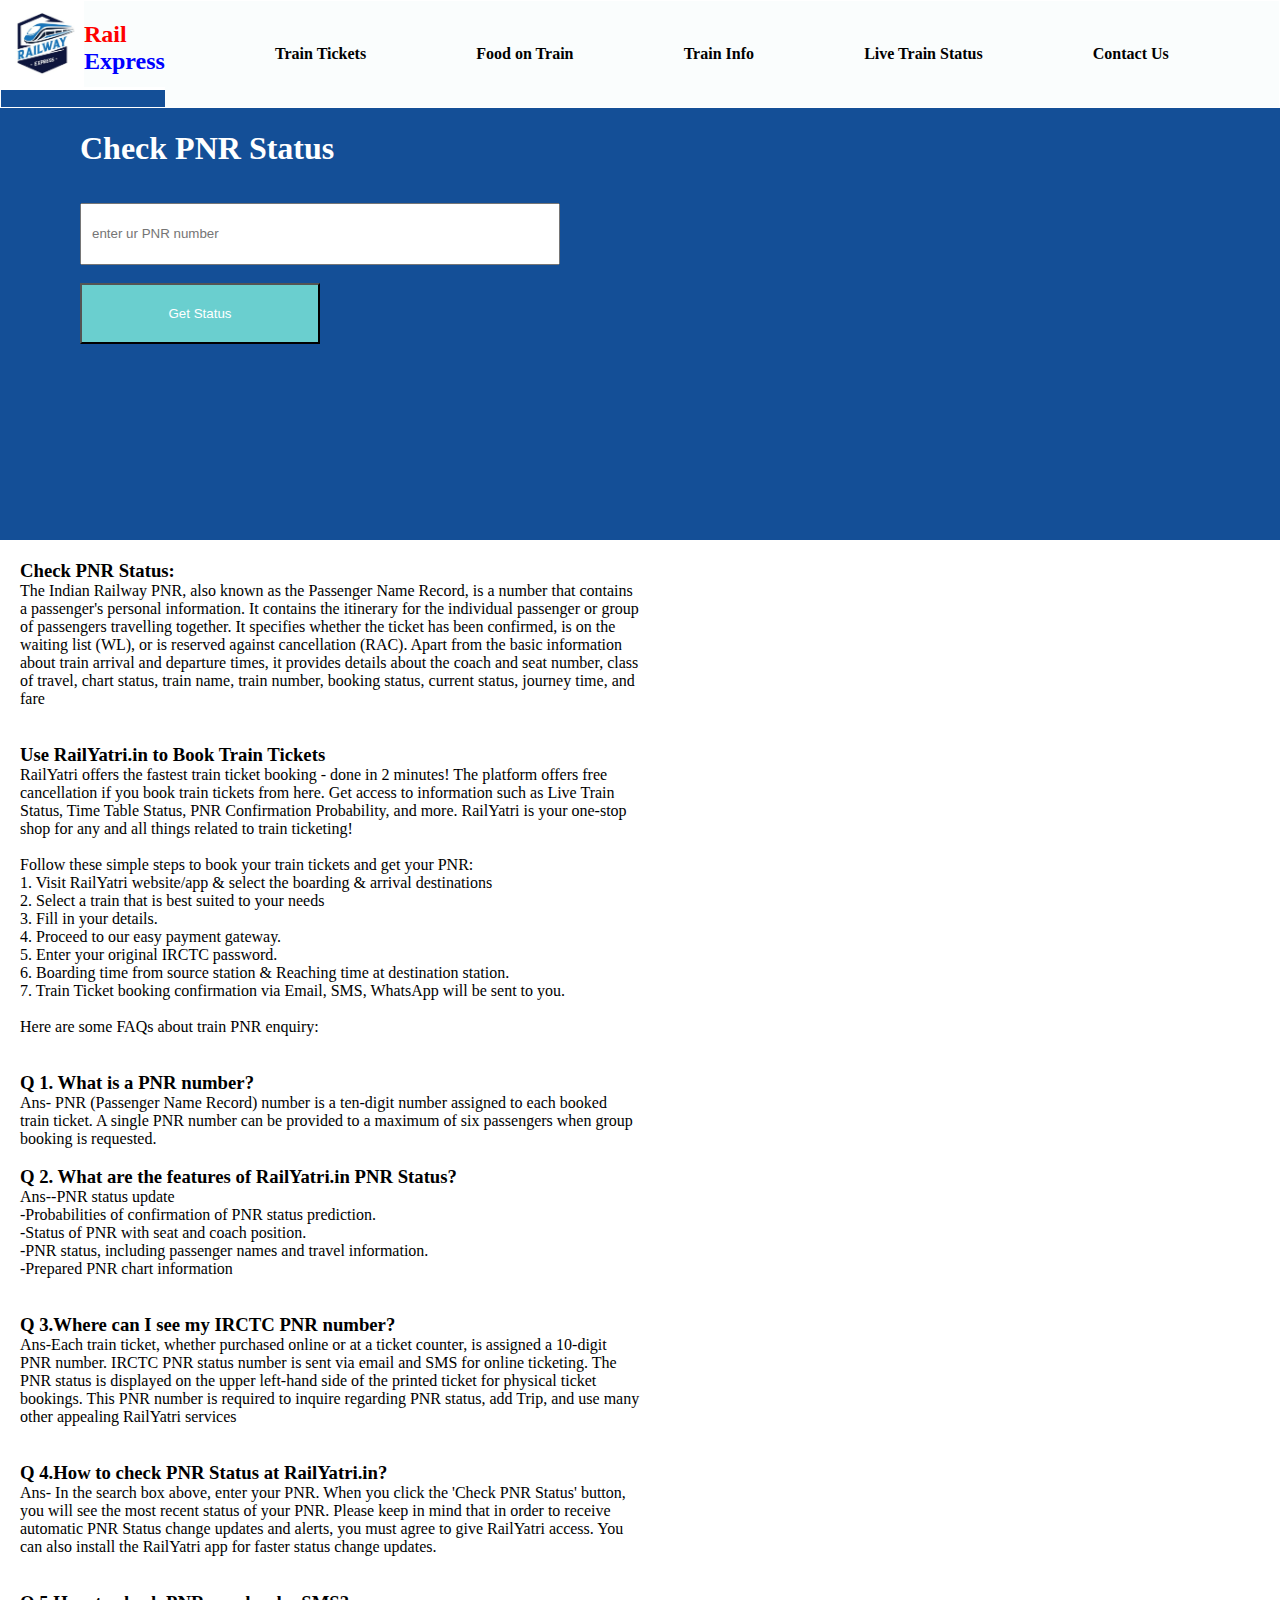
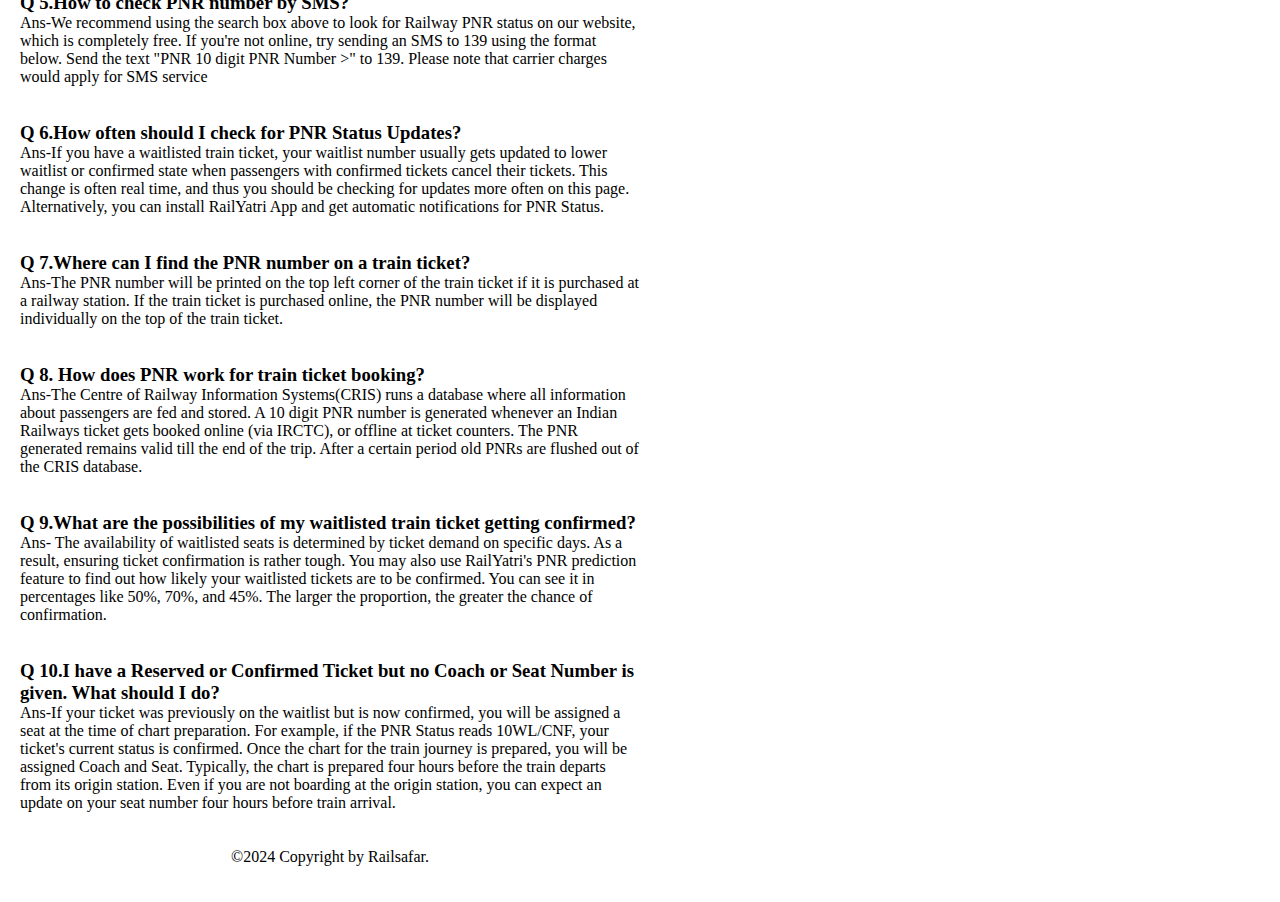
<file: train info.html>
<!DOCTYPE html>
<html lang="en">
<head>
    <meta charset="UTF-8">
    <meta name="viewport" content="width=device-width, initial-scale=1.0">
    <link rel="stylesheet" href="train info.css">
    <title> train application</title>
</head>
<body>
    
    <nav class="main-nav">

        <a> <img src="rail icon.jpg" alt="train" width="83px"></a>

        <div class="img-icon" style="color: red;"><h2>Rail <p style="color: blue;">Express</p></h2></div>

             <ul class="nav-cont">

                <li>
                    <a class="link" href="index.html">Train Tickets</a>
                </li>
                <li>
                    <a class="link" href="food on train.html"> Food on Train</a>
                </li>
                <li>
                    <a class="link" href="#">Train Info</a>
                </li>
                <li>
                    <a class="link" href="live train status.html">Live Train Status</a>
                </li>
                <li>
                    <a class="link" href="contact us.html">Contact Us</a>
                </li>


             </ul>
    </nav>

    <br><br>
    <br><br>
    <br>

    <div class="d1">

       <h1 style="color: white;" > Check PNR Status </h1>
       <br><br>

       <input class="d1-child-1" required id="name" type="text" name="name" placeholder="enter ur PNR number">
       <br><br>

      <button class="d1-child-2" style="color: white; background-color: rgb(106, 207, 207);">Get Status</button>


    </div>   

    <div class="d2">

    <h3>Check PNR Status:</h3>
    <p>The Indian Railway PNR, also known as the Passenger Name Record, is a number that contains a passenger's personal information. It contains the itinerary for the individual passenger or group of passengers travelling together. It specifies whether the ticket has been confirmed, is on the waiting list (WL), or is reserved against cancellation (RAC). Apart from the basic information about train arrival and departure times, it provides details about the coach and seat number, class of travel, chart status, train name, train number, booking status, current status, journey time, and fare</p>
    <br><br>

    <h3>Use RailYatri.in to Book Train Tickets</h3>
    <p>RailYatri offers the fastest train ticket booking - done in 2 minutes! The platform offers free cancellation if you book train tickets from here. Get access to information such as Live Train Status, Time Table Status, PNR Confirmation Probability, and more. RailYatri is your one-stop shop for any and all things related to train ticketing!
       <br><br>
        Follow these simple steps to book your train tickets and get your PNR:

        <br>
        
      1.  Visit RailYatri website/app & select the boarding & arrival destinations
      <br>
      2.  Select a train that is best suited to your needs
      <br>
      3.  Fill in your details.
      <br>
      4.  Proceed to our easy payment gateway.
      <br>
      5.  Enter your original IRCTC password.
      <br>
      6.  Boarding time from source station & Reaching time at destination station.
      <br>
      7. Train Ticket booking confirmation via Email, SMS, WhatsApp will be sent to you.
        <br><br>
        Here are some FAQs about train PNR enquiry:</p>
        <br><br>
    
    
    <h3>Q 1. What is a PNR number?</h3>
    <p>Ans- PNR (Passenger Name Record) number is a ten-digit number assigned to each booked train ticket. A single PNR number can be provided to a maximum of six passengers when group booking is requested.</p>

     <br>

     <h3>Q 2. What are the features of RailYatri.in PNR Status?</h3>
     <p>Ans--PNR status update
        <br>
            -Probabilities of confirmation of PNR status prediction.
            <br>
            -Status of PNR with seat and coach position.
            <br>
            -PNR status, including passenger names and travel information.
            <br>
            -Prepared PNR chart information</p>

        <br><br>
        
      <h3>Q 3.Where can I see my IRCTC PNR number?</h3>
      <p> Ans-Each train ticket, whether purchased online or at a ticket counter, is assigned a 10-digit PNR number. IRCTC PNR status number is sent via email and SMS for online ticketing. The PNR status is displayed on the upper left-hand side of the printed ticket for physical ticket bookings. This PNR number is required to inquire regarding PNR status, add Trip, and use many other appealing RailYatri services</p>  
        <br><br>

        <h3>Q 4.How to check PNR Status at RailYatri.in?</h3>
        <p>Ans- In the search box above, enter your PNR. When you click the 'Check PNR Status' button, you will see the most recent status of your PNR. Please keep in mind that in order to receive automatic PNR Status change updates and alerts, you must agree to give RailYatri access. You can also install the RailYatri app for faster status change updates.</p>
     <br><br>

     <h3>Q 5.How to check PNR number by SMS?</h3>
     <p> Ans-We recommend using the search box above to look for Railway PNR status on our website, which is completely free. If you're not online, try sending an SMS to 139 using the format below. Send the text "PNR 10 digit PNR Number >" to 139. Please note that carrier charges would apply for SMS service</p>
      <br><br>

      <h3>Q 6.How often should I check for PNR Status Updates?</h3>
      <p>Ans-If you have a waitlisted train ticket, your waitlist number usually gets updated to lower waitlist or confirmed state when passengers with confirmed tickets cancel their tickets. This change is often real time, and thus you should be checking for updates more often on this page. Alternatively, you can install RailYatri App and get automatic notifications for PNR Status.</p>
      <br><br>

      <h3>Q 7.Where can I find the PNR number on a train ticket?</h3>
      <p>Ans-The PNR number will be printed on the top left corner of the train ticket if it is purchased at a railway station. If the train ticket is purchased online, the PNR number will be displayed individually on the top of the train ticket.</p>
      <br><br>

      <h3>Q 8. How does PNR work for train ticket booking?</h3>
      <p>Ans-The Centre of Railway Information Systems(CRIS) runs a database where all information about passengers are fed and stored. A 10 digit PNR number is generated whenever an Indian Railways ticket gets booked online (via IRCTC), or offline at ticket counters. The PNR generated remains valid till the end of the trip. After a certain period old PNRs are flushed out of the CRIS database.</p>
      <br><br>

      <h3>Q 9.What are the possibilities of my waitlisted train ticket getting confirmed?</h3>
      <P>Ans- The availability of waitlisted seats is determined by ticket demand on specific days. As a result, ensuring ticket confirmation is rather tough. You may also use RailYatri's PNR prediction feature to find out how likely your waitlisted tickets are to be confirmed. You can see it in percentages like 50%, 70%, and 45%. The larger the proportion, the greater the chance of confirmation.</P>
      <br><br>

      <h3>Q 10.I have a Reserved or Confirmed Ticket but no Coach or Seat Number is given. What should I do?</h3>
      <p>Ans-If your ticket was previously on the waitlist but is now confirmed, you will be assigned a seat at the time of chart preparation. For example, if the PNR Status reads 10WL/CNF, your ticket's current status is confirmed. Once the chart for the train journey is prepared, you will be assigned Coach and Seat. Typically, the chart is prepared four hours before the train departs from its origin station. Even if you are not boarding at the origin station, you can expect an update on your seat number four hours before train arrival.</p>
      <br><br>

      <div class="d3">

        <p style="text-align: center" >©2024 Copyright by Railsafar.</p>
        <br><br>

      </div>
      

      
    </div>
</file>
<file: index.css>
*{
    margin: 0;
    padding: 0;
    box-sizing: border-box;
}

html,body{

    height: 100%;
    width: 100%;

}

.main-nav{

    height: 12%;
    width: 100%;
    position: fixed;
    display: flex;
    text-decoration: none;
    flex-direction: row;
    align-items: center;
    justify-content: space-between;
    border: 1px solid white;
    
    

}

.img-icon{
    width: 85px;
    height: 87px;
    background-color:  rgb(250, 253, 253);
    padding-top: 20px;
}


.link{
    text-decoration: none;
    cursor: pointer;
    color: black;
    font-weight: bold;
    
    
}
 .nav-cont{

      height: 100%;
      width: 100%;
      display: flex;
      text-decoration: none;
      font-weight: 200;
      background-color: rgb(250, 253, 253);
      justify-content: space-evenly;
      justify-items: center;
      text-align: center;
      list-style: none;
      align-items: center;    
      
 }
 .search {  
    
    height: 40%;
    width: 100%;
    display: flex;
    text-align: start;
    padding: 15px;
    font-size: larger;
    font-style: bold;
    padding-top: 50px;
    background-color: rgb(90, 137, 209);
    
 }


 .card-wraped-cont{
    background-color: bisque;

 }


.content{
    width: 70%;
    height: 60px;
    padding: 10px;
    padding-top: 20px;
    background-color:white;
    bottom: 40%;
}

.content from input{
    border-top: none;
}
button{
   
    display: flex;
    justify-content: flex-end;
    /*border-radius: 5px;*/
    font-weight: 500px;
    flex-direction: row;
    
}

.card-wraped-cont{

    margin-top: 20px;
    width: 100%;
    display: flex;
    justify-content: center;
    flex-wrap: wrap;
    justify-content: space-evenly;
    /* *border: 1px solid black; */
}

.my-card{

    width: 25px;
    /*background-color: rgb(40, 5, 86);*/
    /*border: 1px solid black;*/
    padding: 10px;
    display: flex;
    justify-content: flex-end;
    align-items: flex-start;
    flex-wrap: wrap;
}

.my-card-head{

      margin-top: 25px;
      width: 100%;
      display: flex;
      justify-content: space-evenly;
      justify-content: center;
      flex-wrap: wrap;
      /*border: 1px solid black;*/

    }
    

.my-card-1{
    width: 350px;
    /*background-color: rgb(55, 118, 167);*/
    display: flex;
    flex-wrap: wrap;
    justify-content: flex-end;
    justify-items: flex-start;
    justify-content: space-evenly;

    
}

table{

    width: 50%;
    margin: 0 auto;
}

table,th,td{

    border-collapse: collapse;
    border-style: inset;
    padding: 10px;

}

.para-cont{

   height: 100%;
   width: 100%;
   padding: 10px;
   justify-content: center;
   background-color: rgb(216, 216, 204);

}
.photo{
    
    width: 100%;
    padding: 30px;
    display: flex;
    background-color: rgb(236, 249, 253);
    /*border: 1px solid black;*/
}
.photo-side-bar{


    width: 50%;
    padding: 60px;
    /*background-color: bisque;*/
    text-align: center;
    justify-content: flex-end;
    justify-items: center;
    /*border: 1px solid black;*/
   

}

.main-div{

    height: 60%;
    width: 100%;
    display: flex;
    padding: 15px;
    background-color: rgb(196, 196, 213);

}

.d1{
    height: 50%;
    width: 20%;
    text-decoration: none;
    /*background-color: rgb(170, 117, 51);*/
    text-align: center;
    text-decoration: none;
    
}

.d2{

      height: 50%;
      width: 20%;
      /*background-color: rgb(109, 82, 135);*/
      text-align: center;

}

.d3{


     height: 50%;
     width: 20%;
     /*background-color: aquamarine;*/
     text-align: center;
}

.d4{

    height: 50%;
    width: 20%;
    /*background-color: burlywood;*/
    text-align: center;
}

.d5{
    padding: 10px;
    height: 50%;
    width: 20%;
    text-align: center;
}

.link-1{

   text-decoration: none;
   color: black;

}
</file>
<file: contact us.css>
*{

    margin: 0;
    padding: 0;
    box-sizing: border-box;

}

html,body{

    height: 100%;
    width: 100%;
}

.main-nav{

    height: 12%;
    width: 100%;
    display: flex;
    position: fixed;
    border: 1px solid white;
    flex-direction: row;
    

}

.img-icon{
    width: 85px;
    height: 85px;
    background-color:  rgb(250, 253, 253);
    padding-top: 20px;

}

.link{

      text-decoration: none;
      font-weight: bold ;
      color: black;

}
 .nav-cont{

      height: 100%;
      width: 100%;
      display: flex;
      background-color: rgb(250, 253, 253);
      justify-content: space-evenly;
      justify-items: center;
      text-align: center;
      list-style: none;
      align-items: center;    
      
 }

.hey{
    height: 10%;
    width: 100%;
    color: rgb(1, 21, 21);
    text-align: center;
   
}

.d1{

    width: 100%;
    height: 60%;
    justify-content: center;
    text-align: center;
    /*background-color: beige;*/
    /*background-image: url(contact2.jpg);*/

}

.main-div{

       height: 30%;
       width: 100%;
       display: flex;
       /*background-color: cornflowerblue;*/

}

.div-1{

     height: 50%;
     width: 33%;
     /*border: 1px solid gray;*/
     padding-top: 10px;
     padding-left: 10px;
     /*background-color: rgb(126, 73, 26);*/
     text-align: center;
}

.div-2{

    height: 50%;
    width: 33%;
    padding-top: 10px;
    /*border: 1px solid gray;*/
    /*background-color: burlywood;*/
    text-align: center;

}

.div-3{

    height: 50%;
    width: 34%;
    padding-top: 10px;
    /*border: 1px solid gray;*/
    /*background-color: aquamarine;*/
    text-align: center;

}

.second-main{

   height: 65%;
   width: 100%;
   background-color: rgb(123, 177, 179);

}

.signin-form{
  
   padding-top: 20px;
   text-align: center;
   

}

.form-item{

     height: 80%;
     width: 20%;
     padding-inline: 10px ;
     padding-block: 10px;
}

.form-item-btn{

    height: 20%;
    width: 10%;
    padding-block: 10px;
    
}

.form-item-btn :hover{ 

     color: rgb(214, 57, 30);

}
</file>
<file: food on train.css>
*{

     margin: 0;
     padding: 0;
     box-sizing: border-box;

}

html,body{

    height: 100%;
    width: 100%;

}


.main-nav{

    height: 12%;
    width: 100%;
    display: flex;
    position: fixed;
    border: 1px solid white;
    flex-direction: row;
    

}

.img-icon{
    width: 85px;
    height: 85px;
    background-color:  rgb(250, 253, 253);
    padding-top: 20px;

}


.link{

    text-decoration: none;
    cursor: pointer;
    color: black;
    font-weight: bold;
    


}
 .nav-cont{

      height: 100%;
      width: 100%;
      display: flex;
      background-color: rgb(250, 253, 253);
      justify-content: space-evenly;
      justify-items: center;
      text-align: center;
      list-style: none;
      align-items: center;    
      
 }

 .main-sec-child{
    height: 100%;
    width: 100%;
    background-color: rgb(162, 198, 183);
 }

 .child-1{

        height: 10%;
        width: 40%;
        padding-left: 10px;
        padding-block: 10px;

 }

 .child-2{

        height: 45px;
        width: 20%;
        background-color: yellow;

 }


.d1{

    height: 71%;
    width: 80%;
    margin-left: 10%;
    background-color: rgb(222, 232, 157);
    text-align: center;
    justify-items: center;
   
}

h1{
    height: 20%;
    width: 100%;
    /*border: 1px solid black;*/
}

.head-main{

    width: 40%;
    height: 50px;
    text-align: center;
    margin-left: 355px;
    justify-content: center;
    justify-items: center;
    background-color: rgb(250, 253, 253);

}

.d2{

     
     width: 80%;
     padding-top: 20px;
     padding-left: 100px;
     padding-right: 100px;
     margin-left: 10%;
     margin-right: 10%;
     background-color: whitesmoke;

}

.d3{

    height: 40%;
    width: 100%;
    text-align: center;
    justify-content: center;
}
</file>
<file: live train status.css>
*{
    margin: 0;
    padding: 0;
    box-sizing: border-box;
}

html,body{

    height: 100%;
    width: 100%;

}

.main-nav{

    height: 12%;
    width: 100%;
    display: flex;
    position: fixed;
    border: 1px solid white;
    flex-direction: row;
    

}


.img-icon{
    width: 85px;
    height: 86px;
    background-color:  rgb(250, 253, 253);
    padding-top: 20px;

}



.link{

    text-decoration: none;
    color: black;
    font-weight: bold;

}
 .nav-cont{

      height: 100%;
      width: 100%;
      display: flex;
      background-color: rgb(250, 253, 253);
      justify-content: space-evenly;
      justify-items: center;
      text-align: center;
      list-style: none;
      align-items: center;    
      
 }


 .d1{

      height: 100%;
      width: 100%;
      padding-top: 10px;
      background-color: rgb(32, 107, 183);
 }


 
.header{

       height: 10%;
       width: 100%;
       display: flex;
       justify-items: center;
       justify-content: center;
       /*background-color: aquamarine;*/

} 
/* ***************************************** */
.body-sec{
  
          height: 100%;
          width: 100%;
          /*background-color: rgb(118, 164, 194);*/
          padding-left: 30%;
          justify-content: center;
          align-items: center;
}

.div-first{
    width: 60%;
    height: 35%;
    background-color: rgb(213, 237, 237);
    /* border: 1px solid black; */
    border-radius: 10px;
    margin-right: 20px;
    padding: 20px;
    

}
.t1{
    width: 90%;
    height: 60%;
    padding: 10px;
    border-top: none;
    border-right: none;
    border-left: none;
    border-bottom: none;
    
}
.btn-one{
    width: 90%;
    height: 30%;
    border-radius: 15px;
    background-color: rgb(58, 58, 161);
    color: white;
    
}
.space{
    width: 60%;
    height: 30px;
    /*border: 1px solid black;*/
    padding-left: 60%;
    

    

}
.first-one{
    width: 90%;
    height: 30%;
    padding-left: 20px;
    /*border: 1px solid black;*/
    border-radius: 10px;
    background-color: white; 

}
/* ************************************************ */

.second-main{

        width: 60%;
        height: 50%;
        padding: left 20px;
        border-radius: 10px;
        padding-bottom: 10px;
        background-color: rgb(213, 237, 237);
        /*border: 1px solid rgb(0, 0, 0);*/
       
}
.page-one{
    padding: 10px;
    padding-left: 20px;
}
.second-one{
    width: 90%;
    height: 20%;
    padding-left: 20px;
    margin-left: 20px;
    /*border: 1px solid black;*/
    border-radius: 10px;
    background-color: white;

}

.second-2{

width: 90%;
height: 20%;
padding-left:20px ;
margin-left: 20px;
background-color: white;
/*border: 1px solid black;*/
border-radius: 10px;

}

.btn-two{

    width: 90%;
    height: 20%;
    margin-left: 20px;
    border-radius: 15px;
    background-color: rgb(58, 58, 161);
    color: white;

}




.t2{
    
    width: 90%;
    height: 60%;
    padding: 10px;
    border-top: none;
    border-right: none;
    border-left: none;
    border-bottom: none;

}
.d2{

    height: 100%;
    width: 100%;
    padding: 10px;
    padding-left: 20px;
    padding-right: 20px;
    background-color: rgb(164, 208, 225);
}

.d3{

    height: 100%;
    width: 100%;
    padding-bottom: 10px;
}


.main-div{

    height: 60%;
    width: 100%;
    display: flex;
    padding: 15px;
    background-color: rgb(196, 196, 213);


}

.div-1{
    height: 50%;
    width: 20%;
    /*background-color: rgb(170, 117, 51);*/
    text-align: center;
    text-decoration: none;
    
}

.link-1{

   text-decoration: none;
   color: black;

}

.div-2{

      height: 50%;
      width: 20%;
      /*background-color: rgb(109, 82, 135);*/
      text-align: center;

}

.div-3{


     height: 50%;
     width: 20%;
     /*background-color: aquamarine;*/
     text-align: center;
}

.div-4{

    height: 50%;
    width: 20%;
    /*background-color: burlywood;*/
    text-align: center;
}

.div-5{
    padding: 10px;
    height: 50%;
    width: 20%;
    text-align: center;
}
</file>
<file: train application_files/index.css>
*{
    margin: 0;
    padding: 0;
    box-sizing: border-box;
}

html,body{

    height: 100%;
    width: 100%;

}

.main-nav{

    height: 12%;
    width: 100%;
    position: fixed;
    display: flex;
    text-decoration: none;
    border: 1px solid black;
    flex-direction: row;
    align-items: center;
    justify-content: space-between;
    
    

}
.link{
    text-decoration: none;
    cursor: pointer;
    color: black;
    font-weight: bold;
    
    
}
 .nav-cont{

      height: 100%;
      width: 100%;
      display: flex;
      text-decoration: none;
      font-weight: 200;
      background-color: rgb(250, 253, 253);
      justify-content: space-evenly;
      justify-items: center;
      text-align: center;
      list-style: none;
      align-items: center;    
      
 }
 .search {  
    
    height: 40%;
    width: 100%;
    display: flex;
    text-align: start;
    padding: 15px;
    font-size: larger;
    font-style: bold;
    padding-top: 50px;
    background-color: rgb(205, 133, 175);
 }

 .search p{
    color: black;
 }

 .card-wraped-cont{
    background-color: bisque;

 }


.content{
    width: 70%;
    height: 60px;
    padding: 10px;
    padding-top: 20px;
    background-color:white;
    bottom: 40%;
}

.content from input{
    border-top: none;
}
button{
   
    display: flex;
    justify-content: flex-end;
    /*border-radius: 5px;*/
    font-weight: 500px;
    flex-direction: row;
    
}

.card-wraped-cont{

    margin-top: 20px;
    width: 100%;
    display: flex;
    justify-content: center;
    flex-wrap: wrap;
    justify-content: space-evenly;
    /* *border: 1px solid black; */
}

.my-card{

    width: 25px;
    /*background-color: rgb(40, 5, 86);*/
    /*border: 1px solid black;*/
    padding: 10px;
    display: flex;
    justify-content: flex-end;
    align-items: flex-start;
    flex-wrap: wrap;
}

.my-card-head{

      margin-top: 25px;
      width: 100%;
      display: flex;
      justify-content: space-evenly;
      justify-content: center;
      flex-wrap: wrap;
      /*border: 1px solid black;*/

    }
    

.my-card-1{
    width: 350px;
    /*background-color: rgb(55, 118, 167);*/
    display: flex;
    flex-wrap: wrap;
    justify-content: flex-end;
    justify-items: flex-start;
    justify-content: space-evenly;

    
}

table{

    width: 50%;
    margin: 0 auto;
}

table,th,td{

    border-collapse: collapse;
    border-style: inset;
    padding: 10px;

}

.para-cont{

   height: 100%;
   width: 100%;
   padding: 10px;
   justify-content: center;
   background-color: rgb(216, 216, 204);

}
.photo{
    
    width: 100%;
    padding: 30px;
    display: flex;
    background-color: rgb(236, 249, 253);
    /*border: 1px solid black;*/
}
.photo-side-bar{


    width: 50%;
    padding: 60px;
    /*background-color: bisque;*/
    text-align: center;
    justify-content: flex-end;
    justify-items: center;
    /*border: 1px solid black;*/
   

}

.main-div{

    height: 60%;
    width: 100%;
    display: flex;
    padding: 15px;
    background-color: rgb(196, 196, 213);

}

.d1{
    height: 50%;
    width: 20%;
    text-decoration: none;
    /*background-color: rgb(170, 117, 51);*/
    text-align: center;
    text-decoration: none;
    
}

.d2{

      height: 50%;
      width: 20%;
      /*background-color: rgb(109, 82, 135);*/
      text-align: center;

}

.d3{


     height: 50%;
     width: 20%;
     /*background-color: aquamarine;*/
     text-align: center;
}

.d4{

    height: 50%;
    width: 20%;
    /*background-color: burlywood;*/
    text-align: center;
}

.d5{
    padding: 10px;
    height: 50%;
    width: 20%;
    text-align: center;
}

.link-1{

   text-decoration: none;
   color: black;

}
</file>
<file: train info.css>
*{

    margin: 0;
    padding: 0;
    box-sizing: border-box;

}

html,body{

   height: 100%;
   width: 100%;

}


.main-nav{

   height: 12%;
   width: 100%;
   display: flex;
   position: fixed;
   border: 1px solid white;
   flex-direction: row;
   

}

.img-icon{
    width: 85px;
    height: 86px;
    background-color:  rgb(250, 253, 253);
    padding-top: 20px;

}

.link{

     text-decoration: none;
     font-weight: bold;
     color: black;

}
.nav-cont{

     height: 100%;
     width: 100%;
     display: flex;
     background-color: rgb(250, 253, 253);
     justify-content: space-evenly;
     justify-items: center;
     text-align: center;
     list-style: none;
     align-items: center;    
     
}

.d1{

    height: 50%;
    width: 100%;
    padding-top: 40px;
    padding-left: 80px;
    background-color: rgb(20, 79, 151);

}

.d1-child-1{

      height: 15%;
      width: 40%;
      padding: 10px;
      color:#333333;

}

.d1-child-2{

     height: 15%;
     width: 20%;
     

}

.d2{

      height: 100%;
      width: 50%;
      padding-top: 20px;
      padding-left: 20px;
      /*background-color: cadetblue;*/

}

.d3{
   
    text-align: center;
    justify-items: center;
    justify-content: center;
}
</file>
